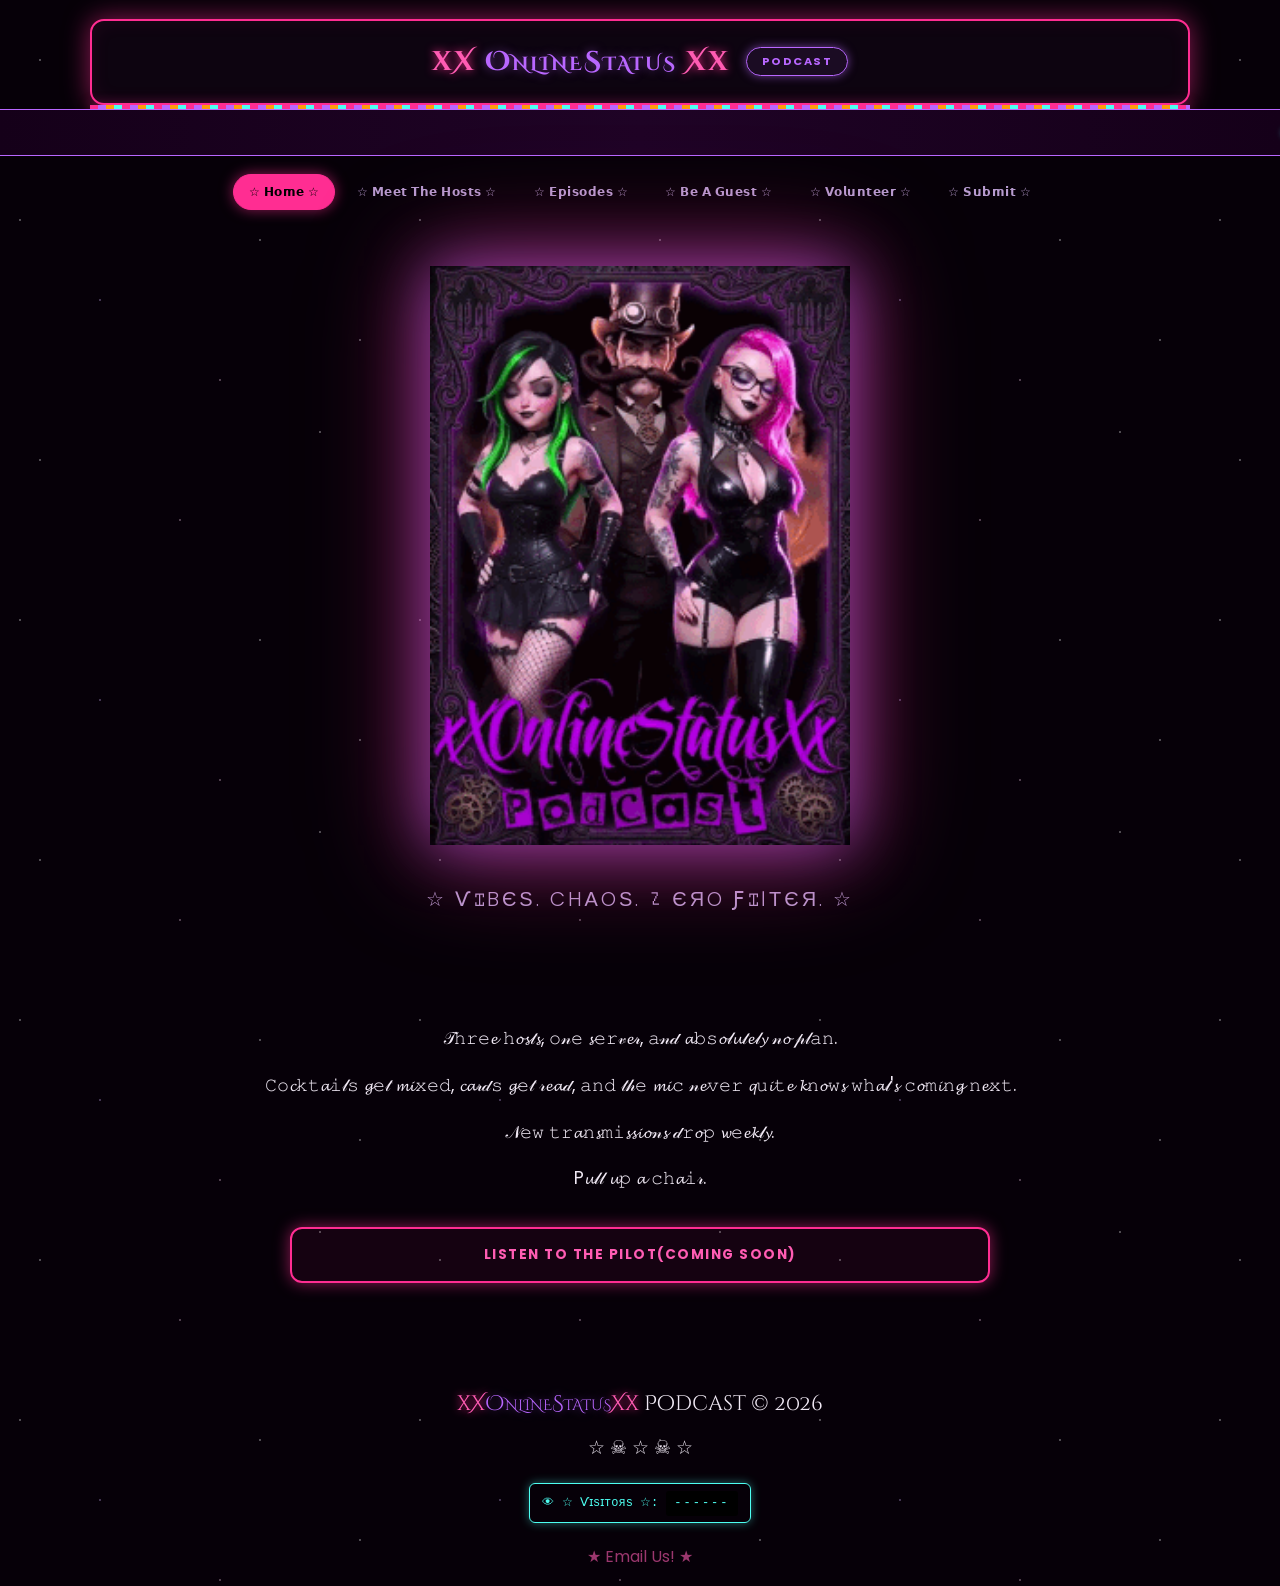
<file: index.html>
<!DOCTYPE html>
<html lang="en">
<head>
<meta charset="UTF-8">
<meta name="viewport" content="width=device-width, initial-scale=1.0">
<title>xXOnlineStatusXx Podcast</title>
<link rel="preconnect" href="https://fonts.googleapis.com">
<link href="https://fonts.googleapis.com/css2?family=Cinzel+Decorative:wght@700;900&family=Cinzel:wght@600;700&family=Great+Vibes&family=Poppins:wght@300;400;500;600;700&display=swap" rel="stylesheet">
<link rel="stylesheet" href="styles.css">
<style>
  .floaters { position: fixed; inset: 0; overflow: hidden; pointer-events: none; z-index: 0; }
  .floaters span {
    position: absolute;
    bottom: -10%;
    opacity: 0;
    animation: floatUp linear infinite;
    filter: drop-shadow(0 0 6px rgba(255,47,176,0.35));
  }
  @keyframes floatUp {
    0%   { transform: translateY(0) rotate(0deg); opacity: 0; }
    8%   { opacity: 0.55; }
    92%  { opacity: 0.5; }
    100% { transform: translateY(-115vh) rotate(360deg); opacity: 0; }
  }
  @media (max-width: 600px) {
    .floaters span { filter: drop-shadow(0 0 4px rgba(255,47,176,0.3)); }
  }

</style>

</head>
<body>
<div class="floaters" aria-hidden="true">
  <span style="left:3.0%; font-size:1.4rem; animation-duration:16s; animation-delay:0s;">🦇</span>
  <span style="left:9.7%; font-size:1.1rem; animation-duration:21s; animation-delay:2s;">💀</span>
  <span style="left:16.4%; font-size:1.3rem; animation-duration:18s; animation-delay:5s;">🍸</span>
  <span style="left:23.1%; font-size:1.0rem; animation-duration:24s; animation-delay:1s;">🔥</span>
  <span style="left:29.9%; font-size:1.5rem; animation-duration:19s; animation-delay:7s;">🐲</span>
  <span style="left:36.6%; font-size:1.2rem; animation-duration:23s; animation-delay:3s;">🦇</span>
  <span style="left:43.3%; font-size:1.1rem; animation-duration:17s; animation-delay:9s;">💀</span>
  <span style="left:50.0%; font-size:1.4rem; animation-duration:22s; animation-delay:4s;">🍸</span>
  <span style="left:56.7%; font-size:1.0rem; animation-duration:20s; animation-delay:6s;">🔥</span>
  <span style="left:63.4%; font-size:1.3rem; animation-duration:25s; animation-delay:0.5s;">🐲</span>
  <span style="left:70.1%; font-size:1.2rem; animation-duration:18s; animation-delay:8s;">🦇</span>
  <span style="left:76.9%; font-size:1.1rem; animation-duration:21s; animation-delay:2.5s;">💀</span>
  <span style="left:83.6%; font-size:1.4rem; animation-duration:20s; animation-delay:4.5s;">🍸</span>
  <span style="left:90.3%; font-size:1.1rem; animation-duration:24s; animation-delay:1.5s;">🔥</span>
  <span style="left:97.0%; font-size:1.3rem; animation-duration:17s; animation-delay:6.5s;">🐲</span>
</div>


<nav class="site-nav">
  <span class="brand"><span class="x">xX</span> <span class="mid">OnlineStatus</span> <span class="x">Xx</span></span>
  <span class="pill">PODCAST</span>
</nav>

<div class="glitter-divider"></div>
<div class="ticker-wrap">
  <div class="ticker">✦       💀    ＷＥＬＣＯＭＥ   ＴＯ   ＴＨＥ   ＰＡＲＴＹ    💀       ✦  ☠    ＮＥＷ   ＥＰＩＳＯＤＥＳ   ＤＲＯＰ   ＷＥＥＫＬＹ    ☠       ✦       ＤＭ   ＴＯ   ＢＥ   Ａ   ＧＵＥＳＴ       ✦       🦇    ＴＨＡＮＫＳ   ＦＯＲ   ＶＩＳＩＴＩＮＧ    🦇       ✦       ☆    ＳＩＧＮ   ＴＨＥ   ＧＵＥＳＴＢＯＯＫ    ☆       ✦       👻    ＶＯＬＵＮＴＥＥＲ   ＹＯＵＲ   ＳＯＵＬ   ＢＥＬＯＷ    👻       ✦ </div>
</div>
<div class="subnav">
  <a href="index.html" class="active">☆ 𝗛𝗼𝗺𝗲 ☆</a>
  <a href="hosts.html">☆ 𝗠𝗲𝗲𝘁 𝗧𝗵𝗲 𝗛𝗼𝘀𝘁𝘀 ☆</a>
  <a href="episodes.html">☆ 𝗘𝗽𝗶𝘀𝗼𝗱𝗲𝘀 ☆</a>
  <a href="guest-signup.html">☆ 𝗕𝗲 𝗔 𝗚𝘂𝗲𝘀𝘁 ☆</a>
  <a href="volunteer.html">☆ 𝗩𝗼𝗹𝘂𝗻𝘁𝗲𝗲𝗿 ☆</a>
  <a href="segment-submissions.html">☆ 𝗦𝘂𝗯𝗺𝗶𝘁 ☆</a>
</div>

<section class="hero">
  <img src="images/xxosxx.gif" alt="xXOnlineStatusXx Podcast — Drag0n, The Intoxicologist, and BabyyBATXoXo" class="hero-banner">
  <h1 class="sr-only">xXOnlineStatusXx Podcast</h1>
  <p class="subtitle">☆ Ѵɪbєѕ. chαoѕ. ᤁєяo ƒɪℓтєя. ☆</p>
</section>

<section class="section" style="text-align:center;">
  <p class="ep-desc" style="max-width:600px;margin:0 auto 2rem;">
<p>𝒯𝚑𝚛𝚎𝓮 𝚑𝓸𝓼𝓉𝓼, 𝚘𝓃𝚎 𝓼𝚎𝚛𝓋𝓮𝓇, 𝚊𝓃𝒹 𝓪𝚋𝚜𝓸𝓁𝓾𝓉𝓮𝓁𝔂 𝓃𝓸 𝓅𝓁𝚊𝚗.</p>
<p>𝙲𝚘𝓬𝚔𝚝𝓪𝚒𝓁𝚜 𝓰𝚎𝓉 𝓶𝓲𝚡𝚎𝚍, 𝓬𝓪𝓇𝒹𝚜 𝓰𝚎𝓉 𝓇𝓮𝓪𝒹, 𝚊𝚗𝚍 𝓉𝒽𝚎 𝓶𝓲𝚌 𝓃𝓮𝚟𝚎𝚛 𝓺𝚞𝓲𝚝𝓮 𝓴𝚗𝓸𝚠𝓼 𝚠𝚑𝓪𝓉'𝓼 𝚌𝓸𝚖𝓲𝚗𝓰 𝚗𝓮𝚡𝚝.</p>
<p>𝒩𝚎𝚠 𝚝𝚛𝓪𝚗𝓼𝚖𝚒𝓼𝓼𝓲𝓸𝓃𝓼 𝒹𝚛𝓸𝚙 𝔀𝚎𝓮𝓴𝓁𝔂.</p>
<p>P𝓾𝓁𝓁 𝓾𝚙 𝓪 𝚌𝚑𝓪𝚒𝓇.</p>
  </p>
  <a class="cta-link" href="episodes.html">Listen To The Pilot(COMING SOON)</a>
</section>

<footer>
  <div class="copyright"><span class="x">xX</span><span class="mid">OnlineStatus</span><span class="x">Xx</span> Podcast © 2026</div>
  <div class="emoji-row">☆ ☠ <a href="internal-hub.html" style="color:inherit; text-decoration:none;">☆</a> ☠ ☆</div>
  <div class="visitor-counter">👁 ☆ Ѵɪѕɪтoяѕ ☆: <span class="digits" id="visitCounter">······</span></div>
  <script>
  fetch('https://countapi.mileshilliard.com/api/v1/hit/g33ky-xxonlinestatusxx-podcast')
    .then(r => r.json())
    .then(d => { document.getElementById('visitCounter').textContent = String(d.value).padStart(6,'0'); })
    .catch(() => { document.getElementById('visitCounter').textContent = '------'; });
  </script>
<div class="Email" style="margin-top:1.2rem; font-size:1rem; opacity:0.6;"><a href="mailto:xxosxx@atomicmail.io">★ Email Us! ★</a></div>
</footer>

</body>
</html>
</file>
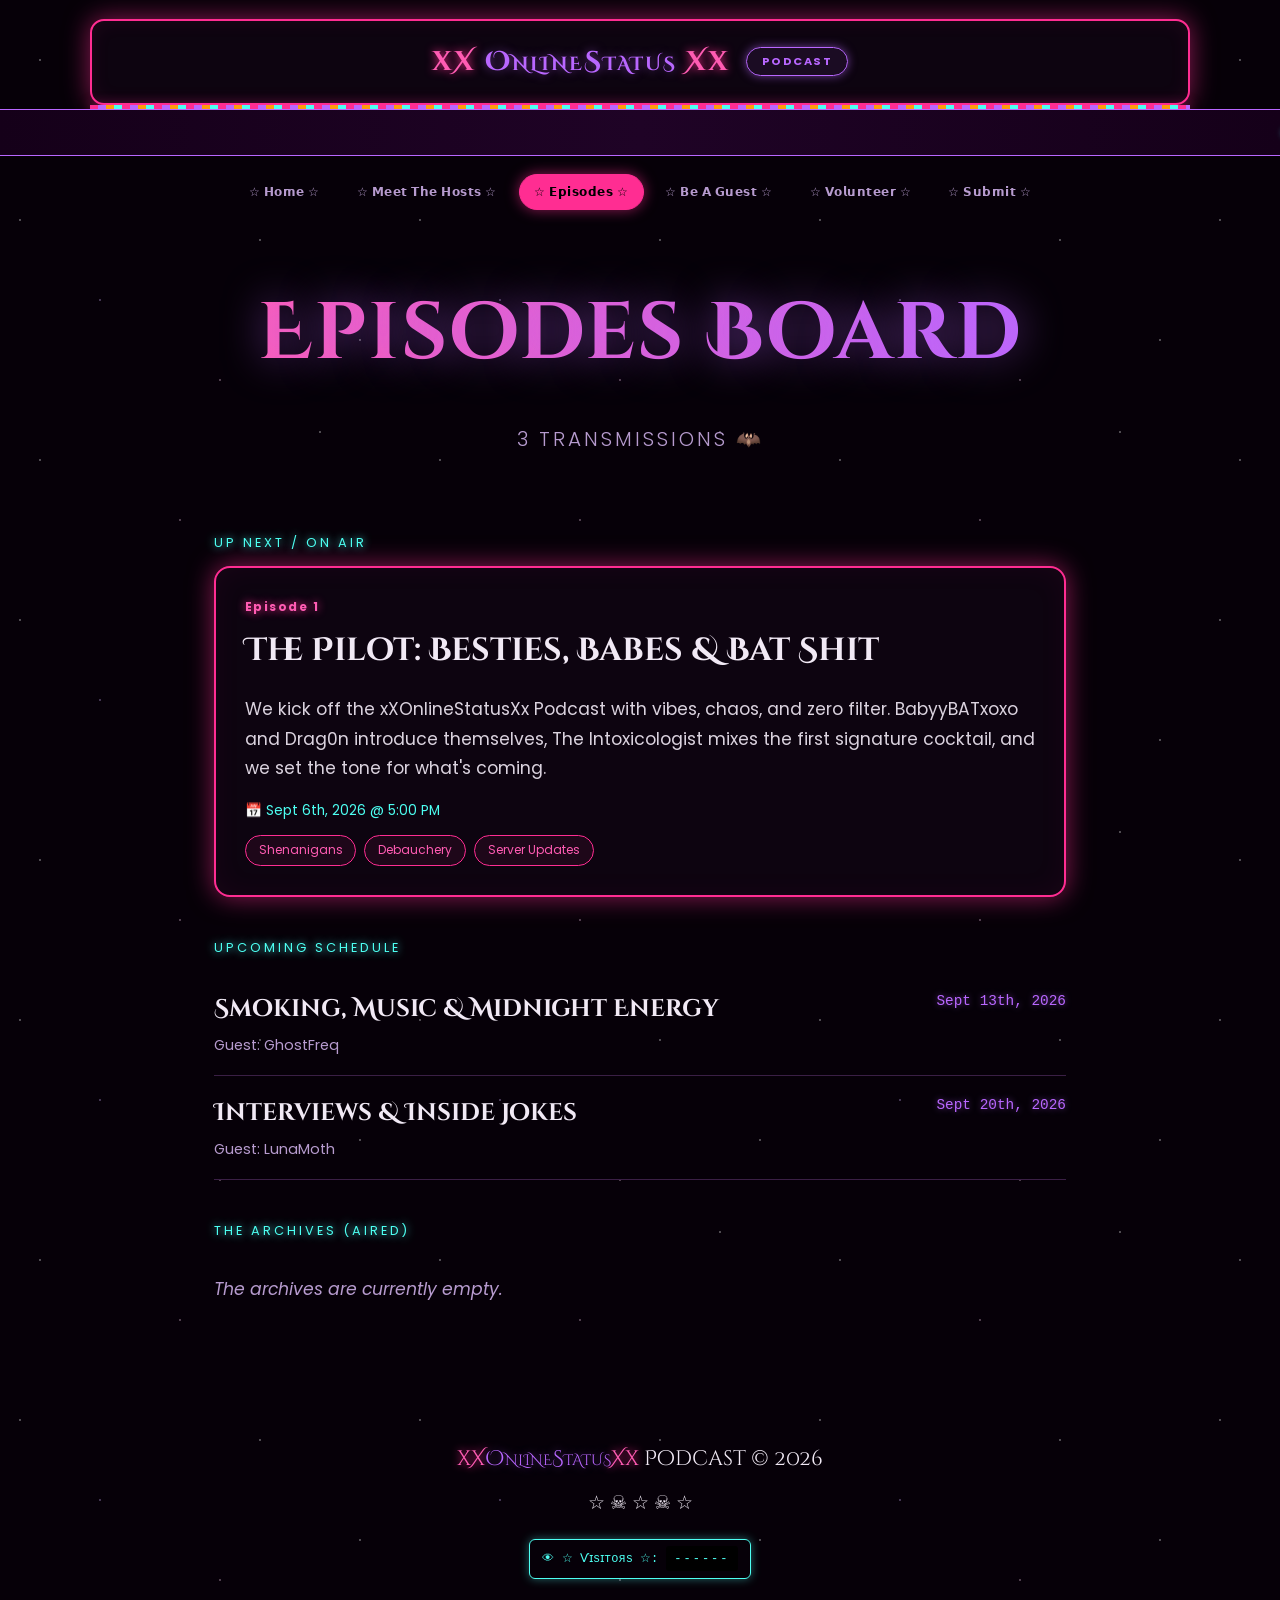
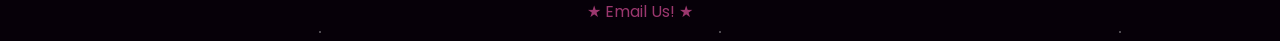
<file: episodes.html>
<!DOCTYPE html>
<html lang="en">
<head>
<meta charset="UTF-8">
<meta name="viewport" content="width=device-width, initial-scale=1.0">
<title>Episodes Board | xXOnlineStatusXx Podcast</title>
<link rel="preconnect" href="https://fonts.googleapis.com">
<link href="https://fonts.googleapis.com/css2?family=Cinzel+Decorative:wght@700;900&family=Cinzel:wght@600;700&family=Great+Vibes&family=Poppins:wght@300;400;500;600;700&display=swap" rel="stylesheet">
<link rel="stylesheet" href="styles.css">
<style>
  .floaters { position: fixed; inset: 0; overflow: hidden; pointer-events: none; z-index: 0; }
  .floaters span {
    position: absolute;
    bottom: -10%;
    opacity: 0;
    animation: floatUp linear infinite;
    filter: drop-shadow(0 0 6px rgba(255,47,176,0.35));
  }
  @keyframes floatUp {
    0%   { transform: translateY(0) rotate(0deg); opacity: 0; }
    8%   { opacity: 0.55; }
    92%  { opacity: 0.5; }
    100% { transform: translateY(-115vh) rotate(360deg); opacity: 0; }
  }
  @media (max-width: 600px) {
    .floaters span { filter: drop-shadow(0 0 4px rgba(255,47,176,0.3)); }
  }

</style>

</head>
<body>
<div class="floaters" aria-hidden="true">
  <span style="left:3.0%; font-size:1.4rem; animation-duration:16s; animation-delay:0s;">🦇</span>
  <span style="left:9.7%; font-size:1.1rem; animation-duration:21s; animation-delay:2s;">💀</span>
  <span style="left:16.4%; font-size:1.3rem; animation-duration:18s; animation-delay:5s;">🍸</span>
  <span style="left:23.1%; font-size:1.0rem; animation-duration:24s; animation-delay:1s;">🔥</span>
  <span style="left:29.9%; font-size:1.5rem; animation-duration:19s; animation-delay:7s;">🐲</span>
  <span style="left:36.6%; font-size:1.2rem; animation-duration:23s; animation-delay:3s;">🦇</span>
  <span style="left:43.3%; font-size:1.1rem; animation-duration:17s; animation-delay:9s;">💀</span>
  <span style="left:50.0%; font-size:1.4rem; animation-duration:22s; animation-delay:4s;">🍸</span>
  <span style="left:56.7%; font-size:1.0rem; animation-duration:20s; animation-delay:6s;">🔥</span>
  <span style="left:63.4%; font-size:1.3rem; animation-duration:25s; animation-delay:0.5s;">🐲</span>
  <span style="left:70.1%; font-size:1.2rem; animation-duration:18s; animation-delay:8s;">🦇</span>
  <span style="left:76.9%; font-size:1.1rem; animation-duration:21s; animation-delay:2.5s;">💀</span>
  <span style="left:83.6%; font-size:1.4rem; animation-duration:20s; animation-delay:4.5s;">🍸</span>
  <span style="left:90.3%; font-size:1.1rem; animation-duration:24s; animation-delay:1.5s;">🔥</span>
  <span style="left:97.0%; font-size:1.3rem; animation-duration:17s; animation-delay:6.5s;">🐲</span>
</div>


<nav class="site-nav">
  <span class="brand"><span class="x">xX</span> <span class="mid">OnlineStatus</span> <span class="x">Xx</span></span>
  <span class="pill">PODCAST</span>
</nav>

<div class="glitter-divider"></div>
<div class="ticker-wrap">
  <div class="ticker">✦       💀    ＷＥＬＣＯＭＥ   ＴＯ   ＴＨＥ   ＰＡＲＴＹ    💀       ✦  ☠    ＮＥＷ   ＥＰＩＳＯＤＥＳ   ＤＲＯＰ   ＷＥＥＫＬＹ    ☠       ✦       ＤＭ   ＴＯ   ＢＥ   Ａ   ＧＵＥＳＴ       ✦       🦇    ＴＨＡＮＫＳ   ＦＯＲ   ＶＩＳＩＴＩＮＧ    🦇       ✦       ☆    ＳＩＧＮ   ＴＨＥ   ＧＵＥＳＴＢＯＯＫ    ☆       ✦       👻    ＶＯＬＵＮＴＥＥＲ   ＹＯＵＲ   ＳＯＵＬ   ＢＥＬＯＷ    👻       ✦ </div>
</div>
<div class="subnav">
  <a href="index.html">☆ 𝗛𝗼𝗺𝗲 ☆</a>
  <a href="hosts.html">☆ 𝗠𝗲𝗲𝘁 𝗧𝗵𝗲 𝗛𝗼𝘀𝘁𝘀 ☆</a>
  <a href="episodes.html" class="active">☆ 𝗘𝗽𝗶𝘀𝗼𝗱𝗲𝘀 ☆</a>
  <a href="guest-signup.html">☆ 𝗕𝗲 𝗔 𝗚𝘂𝗲𝘀𝘁 ☆</a>
  <a href="volunteer.html">☆ 𝗩𝗼𝗹𝘂𝗻𝘁𝗲𝗲𝗿 ☆</a>
  <a href="segment-submissions.html">☆ 𝗦𝘂𝗯𝗺𝗶𝘁 ☆</a>
</div>

<section class="hero">
  <h1 class="glow-title">Episodes Board</h1>
  <p class="subtitle">3 Transmissions 🦇</p>
</section>

<section class="section">
  <div class="eyebrow">Up Next / On Air</div>

  <div class="episode-card">
    <div class="ep-number">Episode 1</div>
    <h2 class="ep-title">The Pilot: Besties, Babes &amp; Bat Shit</h2>
    <p class="ep-desc">We kick off the xXOnlineStatusXx Podcast with vibes, chaos, and zero filter. BabyyBATxoxo and Drag0n introduce themselves, The Intoxicologist mixes the first signature cocktail, and we set the tone for what's coming.</p>
    <div class="ep-date">📅 Sept 6th, 2026 @ 5:00 PM</div>
    <div class="tag-row">
      <span class="tag">Shenanigans</span>
      <span class="tag">Debauchery</span>
      <span class="tag">Server Updates</span>
    </div>
  </div>

  <div class="eyebrow" style="margin-top:2.5rem;">Upcoming Schedule</div>

  <div class="upcoming-item">
    <div>
      <h3>Smoking, Music &amp; Midnight Energy</h3>
      <div class="guest">Guest: GhostFreq</div>
    </div>
    <div class="date">Sept 13th, 2026</div>
  </div>

  <div class="upcoming-item">
    <div>
      <h3>Interviews &amp; Inside Jokes</h3>
      <div class="guest">Guest: LunaMoth</div>
    </div>
    <div class="date">Sept 20th, 2026</div>
  </div>

  <div class="eyebrow" style="margin-top:2.5rem;">The Archives (Aired)</div>
  <p class="archives-empty">The archives are currently empty.</p>
</section>

<footer>
  <div class="copyright"><span class="x">xX</span><span class="mid">OnlineStatus</span><span class="x">Xx</span> Podcast © 2026</div>
 <div class="emoji-row">☆ ☠ <a href="internal-hub.html" style="color:inherit; text-decoration:none;">☆</a> ☠ ☆</div>
  <div class="visitor-counter">👁 ☆ Ѵɪѕɪтoяѕ ☆: <span class="digits" id="visitCounter">······</span></div>
  <script>
  fetch('https://countapi.mileshilliard.com/api/v1/hit/g33ky-xxonlinestatusxx-podcast')
    .then(r => r.json())
    .then(d => { document.getElementById('visitCounter').textContent = String(d.value).padStart(6,'0'); })
    .catch(() => { document.getElementById('visitCounter').textContent = '------'; });
  </script>
<div class="Email" style="margin-top:1.2rem; font-size:1rem; opacity:0.6;"><a href="mailto:xxosxx@atomicmail.io">★ Email Us! ★</a></div>
</footer>

</body>
</html>
</file>
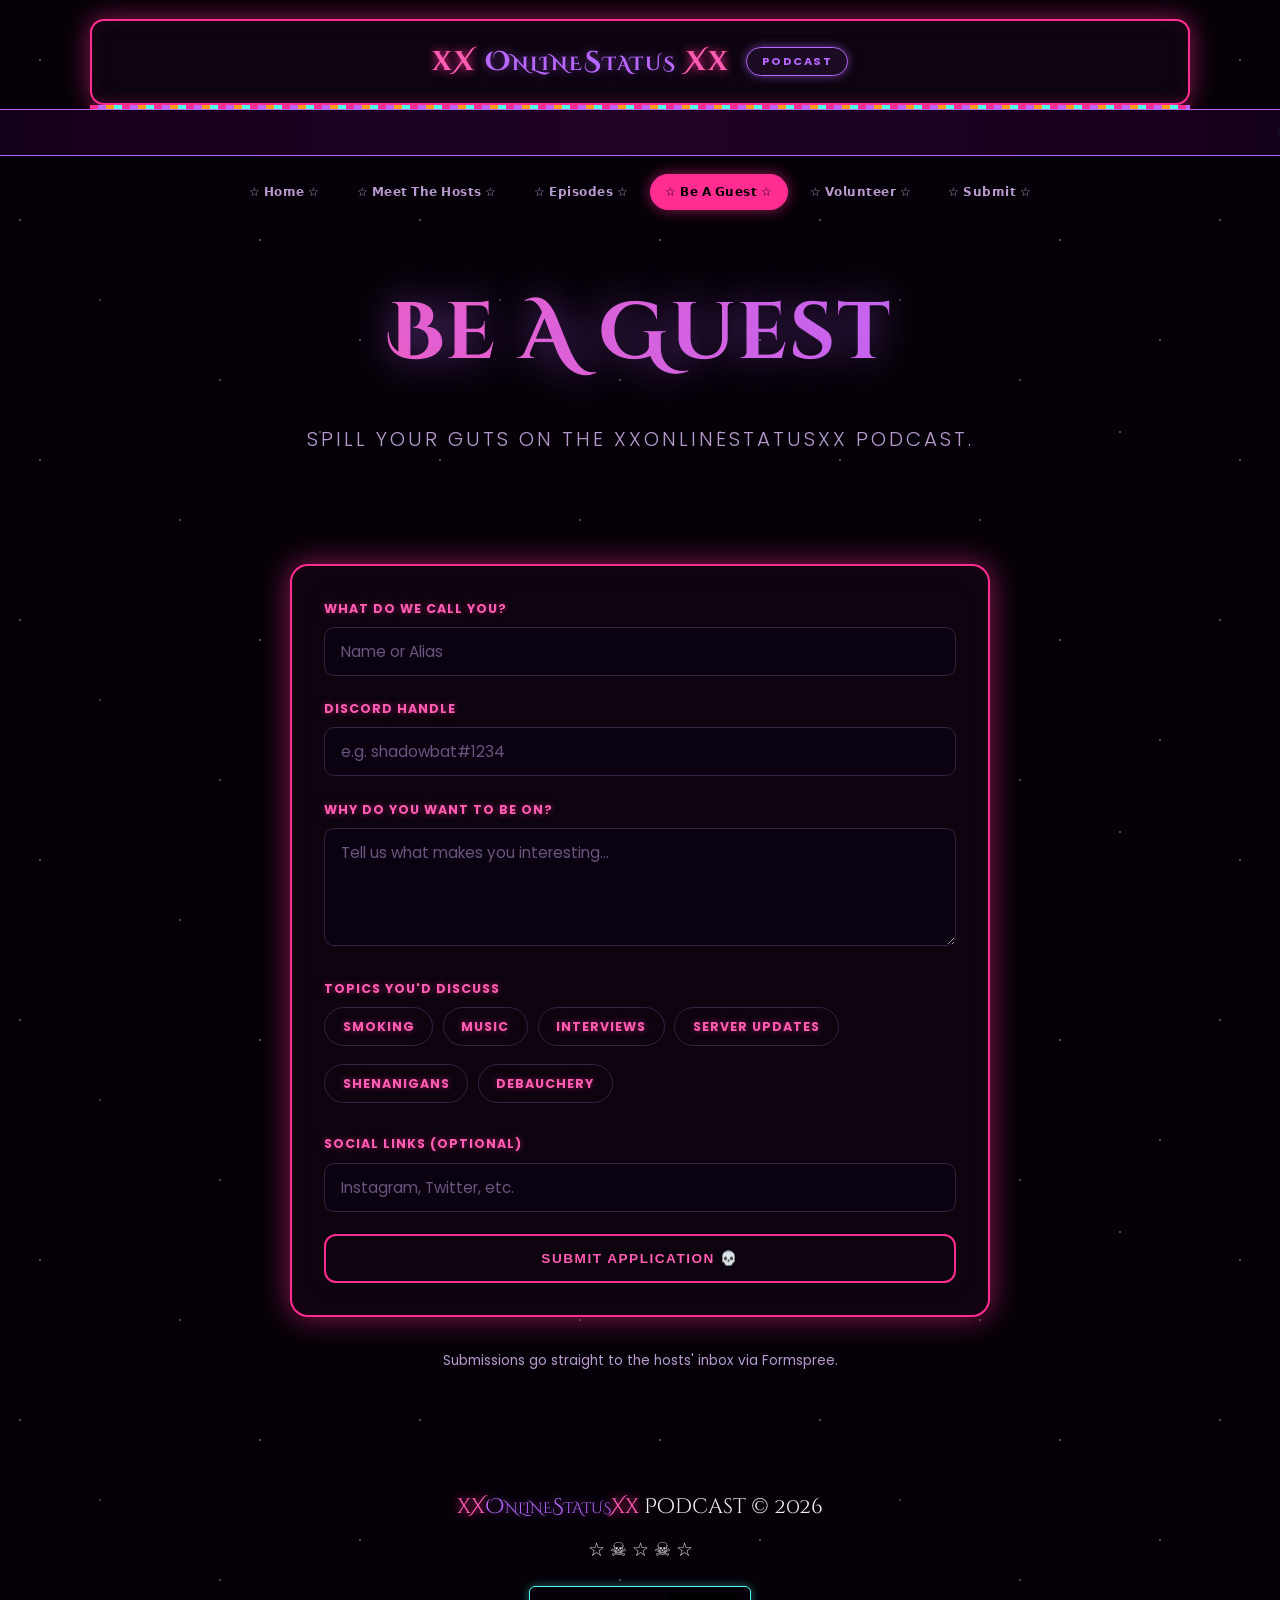
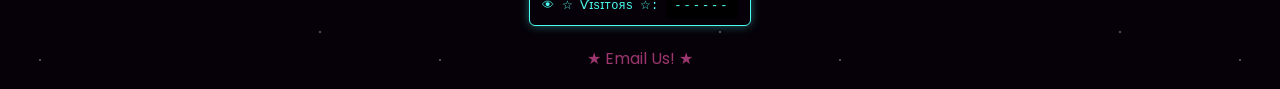
<file: guest-signup.html>
<!DOCTYPE html>
<html lang="en">
<head>
<meta charset="UTF-8">
<meta name="viewport" content="width=device-width, initial-scale=1.0">
<title>Be A Guest | xXOnlineStatusXx Podcast</title>
<link rel="preconnect" href="https://fonts.googleapis.com">
<link href="https://fonts.googleapis.com/css2?family=Cinzel+Decorative:wght@700;900&family=Cinzel:wght@600;700&family=Great+Vibes&family=Poppins:wght@300;400;500;600;700&display=swap" rel="stylesheet">
<link rel="stylesheet" href="styles.css">
<style>
  .floaters { position: fixed; inset: 0; overflow: hidden; pointer-events: none; z-index: 0; }
  .floaters span {
    position: absolute;
    bottom: -10%;
    opacity: 0;
    animation: floatUp linear infinite;
    filter: drop-shadow(0 0 6px rgba(255,47,176,0.35));
  }
  @keyframes floatUp {
    0%   { transform: translateY(0) rotate(0deg); opacity: 0; }
    8%   { opacity: 0.55; }
    92%  { opacity: 0.5; }
    100% { transform: translateY(-115vh) rotate(360deg); opacity: 0; }
  }
  @media (max-width: 600px) {
    .floaters span { filter: drop-shadow(0 0 4px rgba(255,47,176,0.3)); }
  }

</style>

</head>
<body>
<div class="floaters" aria-hidden="true">
  <span style="left:3.0%; font-size:1.4rem; animation-duration:16s; animation-delay:0s;">🦇</span>
  <span style="left:9.7%; font-size:1.1rem; animation-duration:21s; animation-delay:2s;">💀</span>
  <span style="left:16.4%; font-size:1.3rem; animation-duration:18s; animation-delay:5s;">🍸</span>
  <span style="left:23.1%; font-size:1.0rem; animation-duration:24s; animation-delay:1s;">🔥</span>
  <span style="left:29.9%; font-size:1.5rem; animation-duration:19s; animation-delay:7s;">🐲</span>
  <span style="left:36.6%; font-size:1.2rem; animation-duration:23s; animation-delay:3s;">🦇</span>
  <span style="left:43.3%; font-size:1.1rem; animation-duration:17s; animation-delay:9s;">💀</span>
  <span style="left:50.0%; font-size:1.4rem; animation-duration:22s; animation-delay:4s;">🍸</span>
  <span style="left:56.7%; font-size:1.0rem; animation-duration:20s; animation-delay:6s;">🔥</span>
  <span style="left:63.4%; font-size:1.3rem; animation-duration:25s; animation-delay:0.5s;">🐲</span>
  <span style="left:70.1%; font-size:1.2rem; animation-duration:18s; animation-delay:8s;">🦇</span>
  <span style="left:76.9%; font-size:1.1rem; animation-duration:21s; animation-delay:2.5s;">💀</span>
  <span style="left:83.6%; font-size:1.4rem; animation-duration:20s; animation-delay:4.5s;">🍸</span>
  <span style="left:90.3%; font-size:1.1rem; animation-duration:24s; animation-delay:1.5s;">🔥</span>
  <span style="left:97.0%; font-size:1.3rem; animation-duration:17s; animation-delay:6.5s;">🐲</span>
</div>


<nav class="site-nav">
  <span class="brand"><span class="x">xX</span> <span class="mid">OnlineStatus</span> <span class="x">Xx</span></span>
  <span class="pill">PODCAST</span>
</nav>

<div class="glitter-divider"></div>
<div class="ticker-wrap">
  <div class="ticker">✦       💀    ＷＥＬＣＯＭＥ   ＴＯ   ＴＨＥ   ＰＡＲＴＹ    💀       ✦  ☠    ＮＥＷ   ＥＰＩＳＯＤＥＳ   ＤＲＯＰ   ＷＥＥＫＬＹ    ☠       ✦       ＤＭ   ＴＯ   ＢＥ   Ａ   ＧＵＥＳＴ       ✦       🦇    ＴＨＡＮＫＳ   ＦＯＲ   ＶＩＳＩＴＩＮＧ    🦇       ✦       ☆    ＳＩＧＮ   ＴＨＥ   ＧＵＥＳＴＢＯＯＫ    ☆       ✦       👻    ＶＯＬＵＮＴＥＥＲ   ＹＯＵＲ   ＳＯＵＬ   ＢＥＬＯＷ    👻       ✦ </div>
</div>
<div class="subnav">
  <a href="index.html">☆ 𝗛𝗼𝗺𝗲 ☆</a>
  <a href="hosts.html">☆ 𝗠𝗲𝗲𝘁 𝗧𝗵𝗲 𝗛𝗼𝘀𝘁𝘀 ☆</a>
  <a href="episodes.html">☆ 𝗘𝗽𝗶𝘀𝗼𝗱𝗲𝘀 ☆</a>
  <a href="guest-signup.html" class="active">☆ 𝗕𝗲 𝗔 𝗚𝘂𝗲𝘀𝘁 ☆</a>
  <a href="volunteer.html">☆ 𝗩𝗼𝗹𝘂𝗻𝘁𝗲𝗲𝗿 ☆</a>
  <a href="segment-submissions.html">☆ 𝗦𝘂𝗯𝗺𝗶𝘁 ☆</a>
</div>

<section class="hero">
  <h1 class="glow-title">Be A Guest</h1>
  <p class="subtitle">Spill your guts on the xXOnlineStatusXx Podcast.</p>
</section>

<section class="section">
  <form class="form-wrap" action="https://formspree.io/f/xnjenwdj" method="POST">
    <input type="hidden" name="_subject" value="New Guest Signup — xXOnlineStatusXx Podcast">

    <div class="field">
      <label for="name">What Do We Call You?</label>
      <input type="text" id="name" name="name" placeholder="Name or Alias" required>
    </div>

    <div class="field">
      <label for="discord">Discord Handle</label>
      <input type="text" id="discord" name="discord" placeholder="e.g. shadowbat#1234" required>
    </div>

    <div class="field">
      <label for="why">Why Do You Want To Be On?</label>
      <textarea id="why" name="why" rows="4" placeholder="Tell us what makes you interesting…" required></textarea>
    </div>

    <div class="field">
      <label>Topics You'd Discuss</label>
      <div class="chip-group">
        <label class="chip"><input type="checkbox" name="topics" value="Smoking">Smoking</label>
        <label class="chip"><input type="checkbox" name="topics" value="Music">Music</label>
        <label class="chip"><input type="checkbox" name="topics" value="Interviews">Interviews</label>
        <label class="chip"><input type="checkbox" name="topics" value="Server Updates">Server Updates</label>
        <label class="chip"><input type="checkbox" name="topics" value="Shenanigans">Shenanigans</label>
        <label class="chip"><input type="checkbox" name="topics" value="Debauchery">Debauchery</label>
      </div>
    </div>

    <div class="field">
      <label for="socials">Social Links (Optional)</label>
      <input type="text" id="socials" name="socials" placeholder="Instagram, Twitter, etc.">
    </div>

    <button type="submit" class="submit-btn">Submit Application 💀</button>
  </form>
  <p class="form-note">Submissions go straight to the hosts' inbox via Formspree.</p>
</section>

<footer>
  <div class="copyright"><span class="x">xX</span><span class="mid">OnlineStatus</span><span class="x">Xx</span> Podcast © 2026</div>
 <div class="emoji-row">☆ ☠ <a href="internal-hub.html" style="color:inherit; text-decoration:none;">☆</a> ☠ ☆</div>
  <div class="visitor-counter">👁 ☆ Ѵɪѕɪтoяѕ ☆: <span class="digits" id="visitCounter">······</span></div>
  <script>
  fetch('https://countapi.mileshilliard.com/api/v1/hit/g33ky-xxonlinestatusxx-podcast')
    .then(r => r.json())
    .then(d => { document.getElementById('visitCounter').textContent = String(d.value).padStart(6,'0'); })
    .catch(() => { document.getElementById('visitCounter').textContent = '------'; });
  </script>
<div class="Email" style="margin-top:1.2rem; font-size:1rem; opacity:0.6;"><a href="mailto:xxosxx@atomicmail.io">★ Email Us! ★</a></div>
</footer>

</body>
</html>
</file>
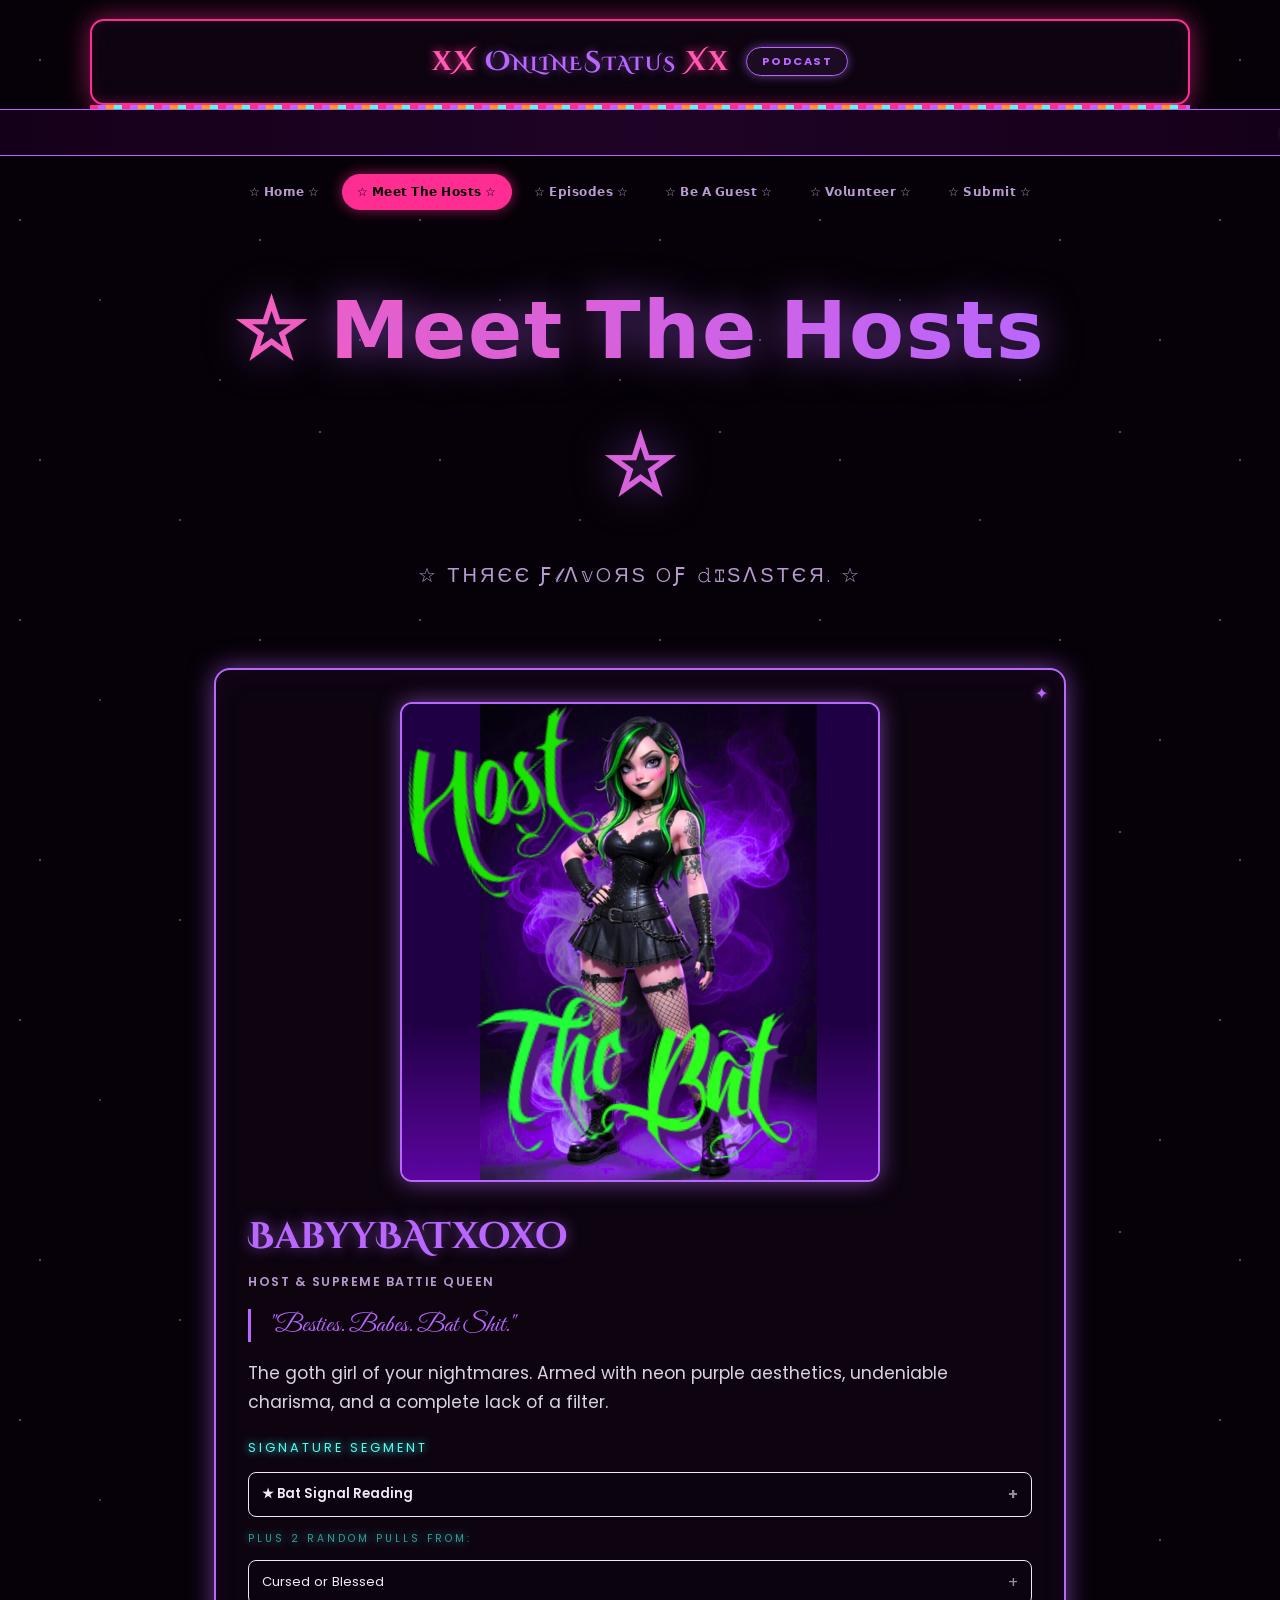
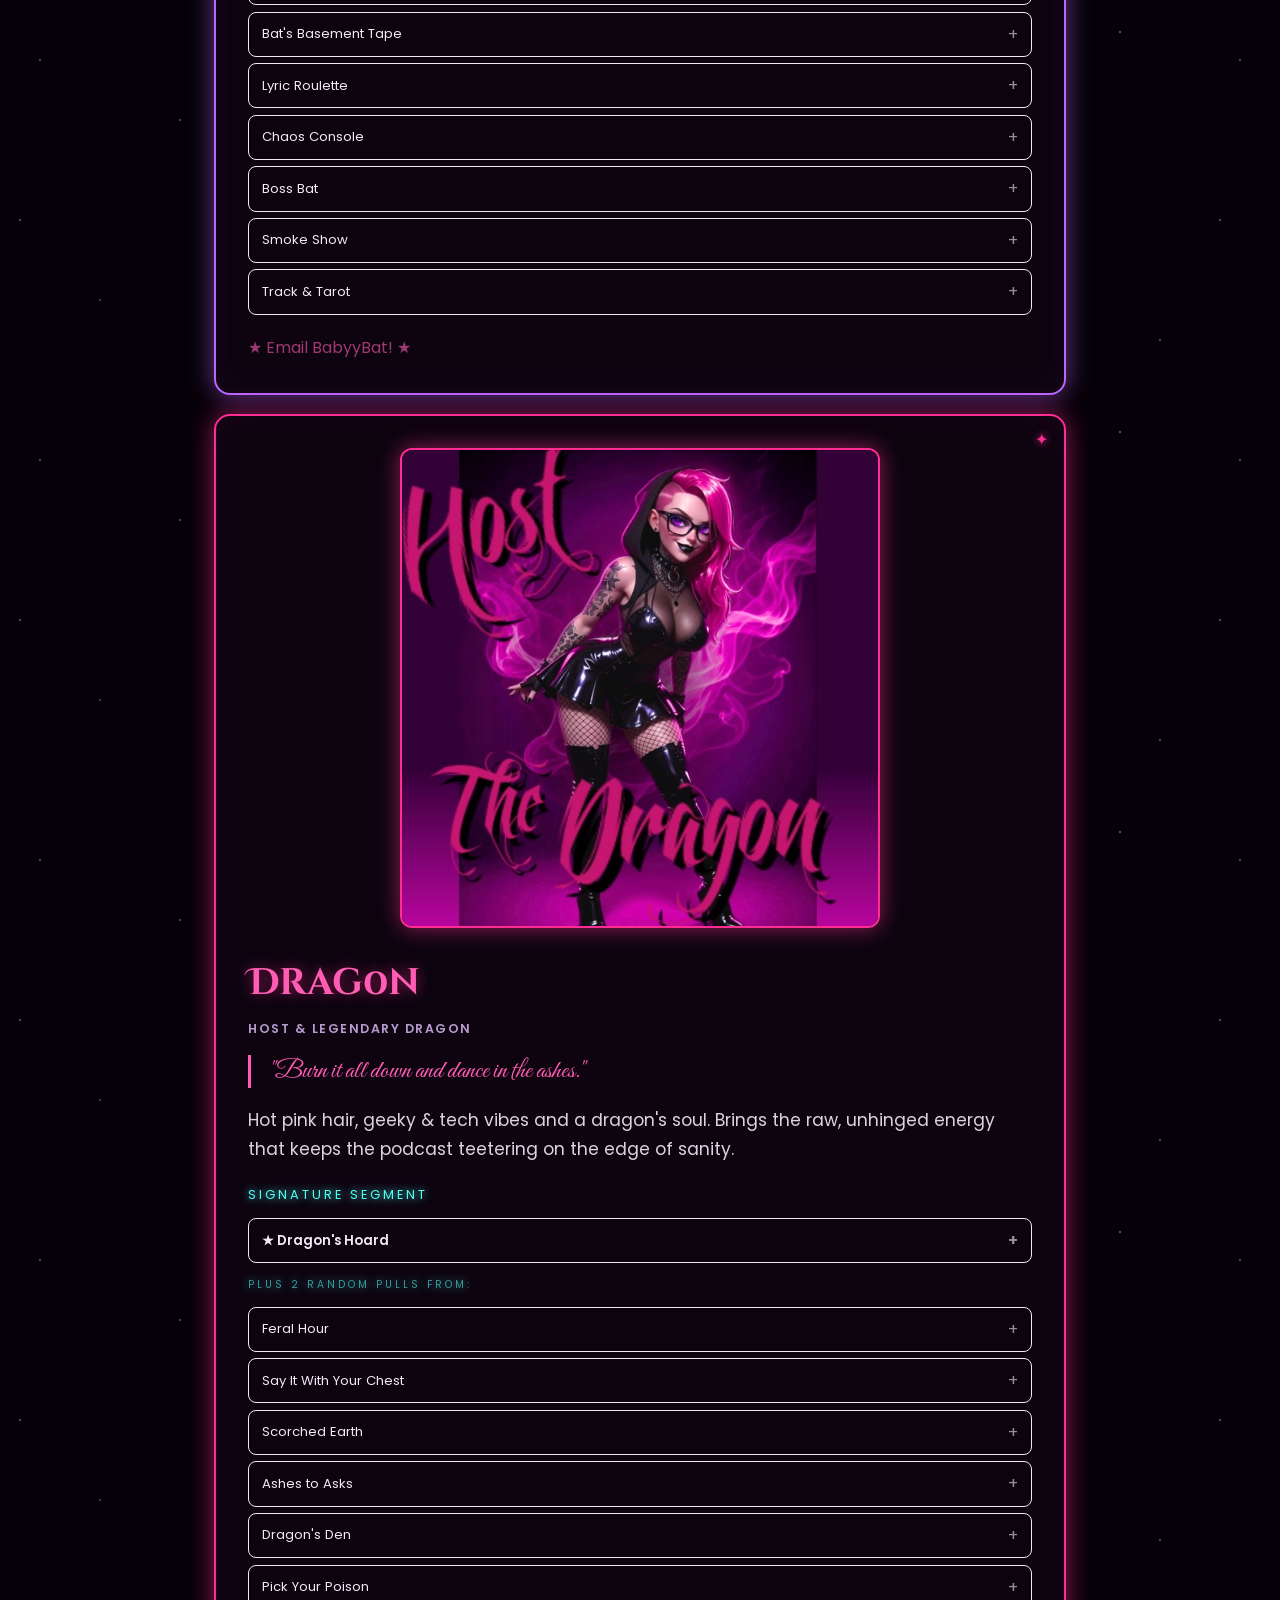
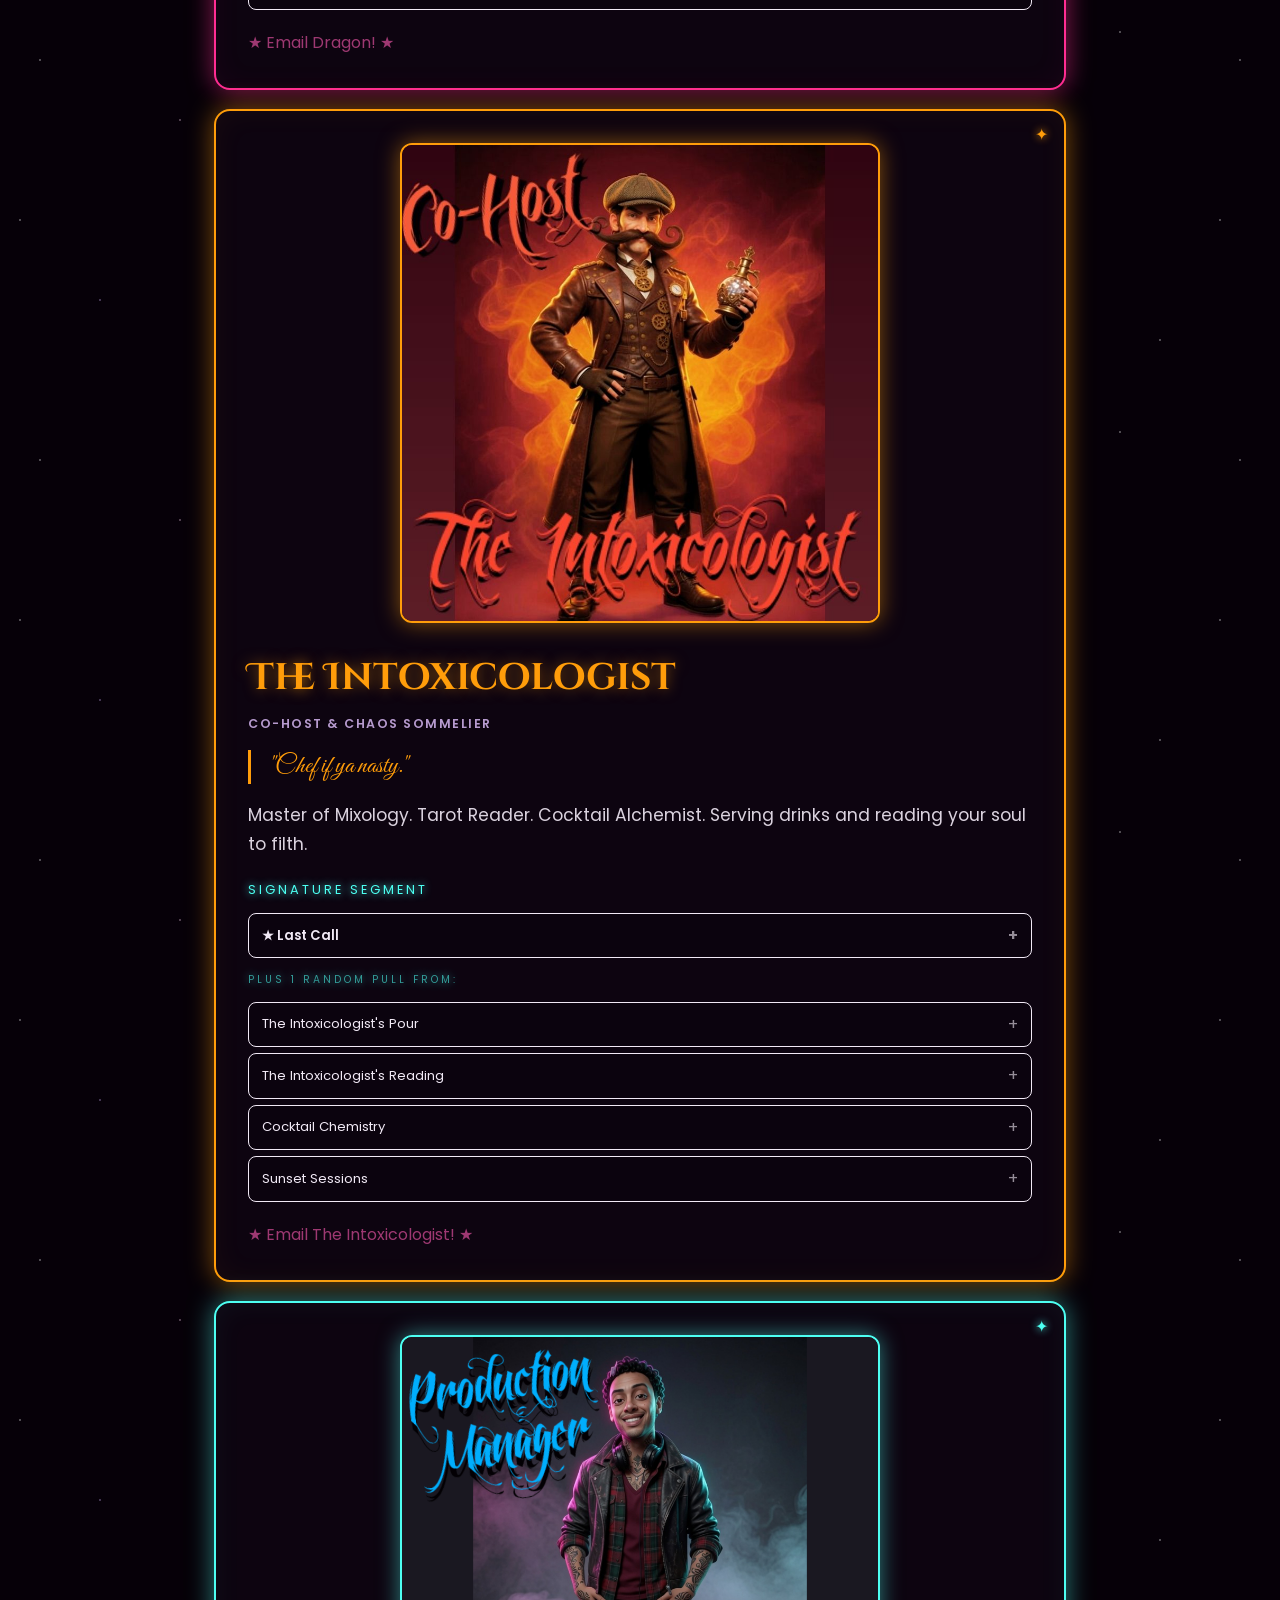
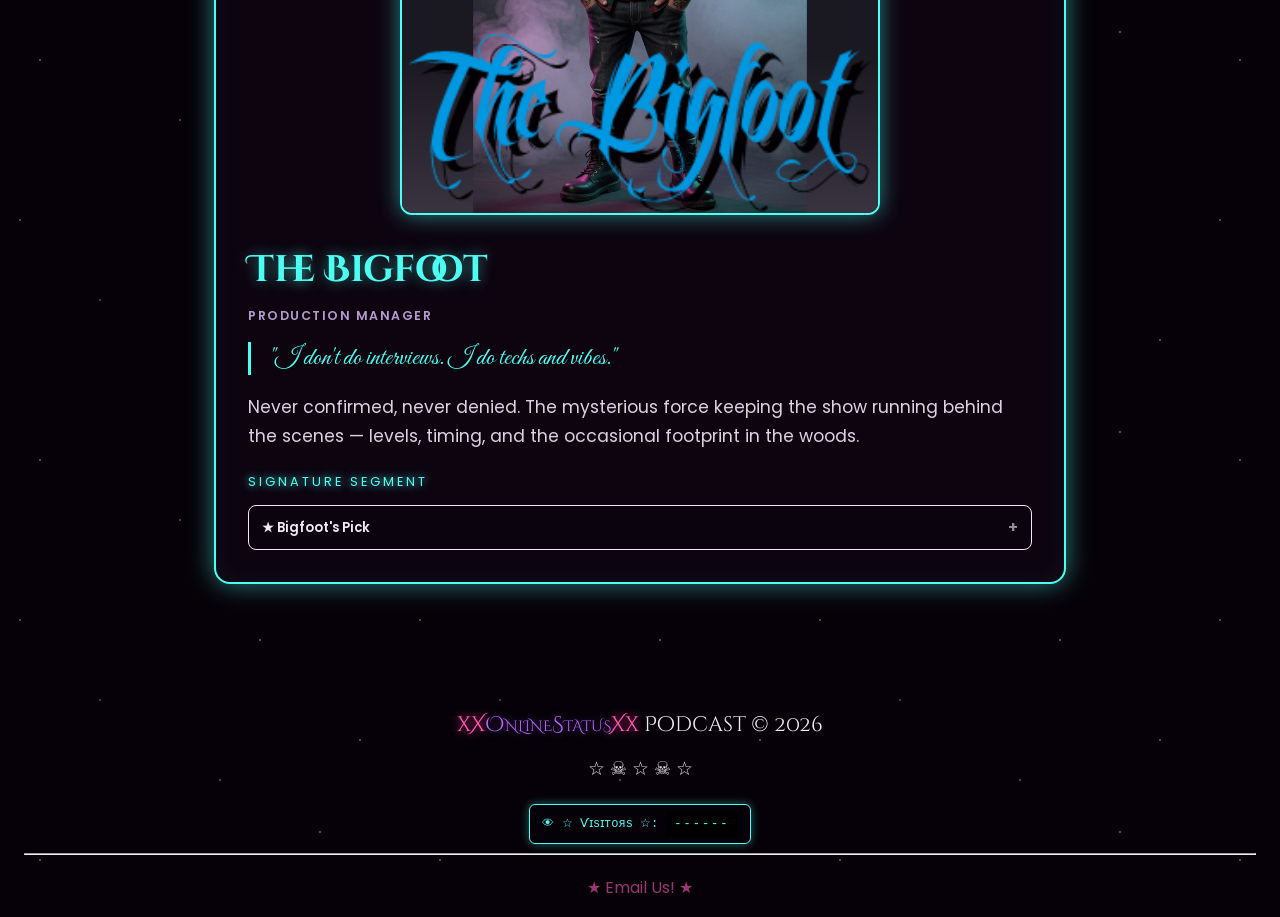
<file: hosts.html>
<!DOCTYPE html>
<html lang="en">
<head>
<meta charset="UTF-8">
<meta name="viewport" content="width=device-width, initial-scale=1.0">
<title>Meet The Hosts | xXOnlineStatusXx Podcast</title>
<link rel="preconnect" href="https://fonts.googleapis.com">
<link href="https://fonts.googleapis.com/css2?family=Cinzel+Decorative:wght@700;900&family=Cinzel:wght@600;700&family=Great+Vibes&family=Poppins:wght@300;400;500;600;700&display=swap" rel="stylesheet">
<link rel="stylesheet" href="styles.css">
<style>
  .floaters { position: fixed; inset: 0; overflow: hidden; pointer-events: none; z-index: 0; }
  .floaters span {
    position: absolute;
    bottom: -10%;
    opacity: 0;
    animation: floatUp linear infinite;
    filter: drop-shadow(0 0 6px rgba(255,47,176,0.35));
  }
  @keyframes floatUp {
    0%   { transform: translateY(0) rotate(0deg); opacity: 0; }
    8%   { opacity: 0.55; }
    92%  { opacity: 0.5; }
    100% { transform: translateY(-115vh) rotate(360deg); opacity: 0; }
  }
  @media (max-width: 600px) {
    .floaters span { filter: drop-shadow(0 0 4px rgba(255,47,176,0.3)); }
  }

  /* Segment accordion */
  .segment-acc-list { display: flex; flex-direction: column; gap: 0.4rem; }
  details.segment-acc {
    background: rgba(0,0,0,0.15);
    border: 1px solid currentColor;
    border-radius: 8px;
    overflow: hidden;
  }
  details.segment-acc summary {
    list-style: none;
    cursor: pointer;
    padding: 0.5rem 0.8rem;
    display: flex;
    justify-content: space-between;
    align-items: center;
    gap: 0.6rem;
    font-size: 0.82rem;
    -webkit-tap-highlight-color: transparent;
  }
  details.segment-acc summary::-webkit-details-marker { display: none; }
  details.segment-acc summary::after {
    content: '+';
    opacity: 0.6;
    font-size: 1rem;
    flex-shrink: 0;
  }
  details.segment-acc[open] summary::after { content: '–'; }
  details.segment-acc .segment-acc-desc {
    padding: 0 0.8rem 0.7rem;
    font-size: 0.78rem;
    line-height: 1.5;
    opacity: 0.85;
  }
  @media (hover: hover) {
    details.segment-acc summary:hover { background: rgba(255,255,255,0.05); }
  }

</style>

</head>
<body>
<div class="floaters" aria-hidden="true">
  <span style="left:3.0%; font-size:1.4rem; animation-duration:16s; animation-delay:0s;">🦇</span>
  <span style="left:9.7%; font-size:1.1rem; animation-duration:21s; animation-delay:2s;">💀</span>
  <span style="left:16.4%; font-size:1.3rem; animation-duration:18s; animation-delay:5s;">🍸</span>
  <span style="left:23.1%; font-size:1.0rem; animation-duration:24s; animation-delay:1s;">🔥</span>
  <span style="left:29.9%; font-size:1.5rem; animation-duration:19s; animation-delay:7s;">🐲</span>
  <span style="left:36.6%; font-size:1.2rem; animation-duration:23s; animation-delay:3s;">🦇</span>
  <span style="left:43.3%; font-size:1.1rem; animation-duration:17s; animation-delay:9s;">💀</span>
  <span style="left:50.0%; font-size:1.4rem; animation-duration:22s; animation-delay:4s;">🍸</span>
  <span style="left:56.7%; font-size:1.0rem; animation-duration:20s; animation-delay:6s;">🔥</span>
  <span style="left:63.4%; font-size:1.3rem; animation-duration:25s; animation-delay:0.5s;">🐲</span>
  <span style="left:70.1%; font-size:1.2rem; animation-duration:18s; animation-delay:8s;">🦇</span>
  <span style="left:76.9%; font-size:1.1rem; animation-duration:21s; animation-delay:2.5s;">💀</span>
  <span style="left:83.6%; font-size:1.4rem; animation-duration:20s; animation-delay:4.5s;">🍸</span>
  <span style="left:90.3%; font-size:1.1rem; animation-duration:24s; animation-delay:1.5s;">🔥</span>
  <span style="left:97.0%; font-size:1.3rem; animation-duration:17s; animation-delay:6.5s;">🐲</span>
</div>


<nav class="site-nav">
  <span class="brand"><span class="x">xX</span> <span class="mid">OnlineStatus</span> <span class="x">Xx</span></span>
  <span class="pill">PODCAST</span>
</nav>

<div class="glitter-divider"></div>
<div class="ticker-wrap">
  <div class="ticker">✦       💀    ＷＥＬＣＯＭＥ   ＴＯ   ＴＨＥ   ＰＡＲＴＹ    💀       ✦  ☠    ＮＥＷ   ＥＰＩＳＯＤＥＳ   ＤＲＯＰ   ＷＥＥＫＬＹ    ☠       ✦       ＤＭ   ＴＯ   ＢＥ   Ａ   ＧＵＥＳＴ       ✦       🦇    ＴＨＡＮＫＳ   ＦＯＲ   ＶＩＳＩＴＩＮＧ    🦇       ✦       ☆    ＳＩＧＮ   ＴＨＥ   ＧＵＥＳＴＢＯＯＫ    ☆       ✦       👻    ＶＯＬＵＮＴＥＥＲ   ＹＯＵＲ   ＳＯＵＬ   ＢＥＬＯＷ    👻       ✦ </div>
</div>
<div class="subnav">
  <a href="index.html">☆ 𝗛𝗼𝗺𝗲 ☆</a>
  <a href="hosts.html" class="active">☆ 𝗠𝗲𝗲𝘁 𝗧𝗵𝗲 𝗛𝗼𝘀𝘁𝘀 ☆</a>
  <a href="episodes.html">☆ 𝗘𝗽𝗶𝘀𝗼𝗱𝗲𝘀 ☆</a>
  <a href="guest-signup.html">☆ 𝗕𝗲 𝗔 𝗚𝘂𝗲𝘀𝘁 ☆</a>
  <a href="volunteer.html">☆ 𝗩𝗼𝗹𝘂𝗻𝘁𝗲𝗲𝗿 ☆</a>
  <a href="segment-submissions.html">☆ 𝗦𝘂𝗯𝗺𝗶𝘁 ☆</a>
</div>

<section class="hero">
  <h1 class="glow-title">☆ 𝗠𝗲𝗲𝘁 𝗧𝗵𝗲 𝗛𝗼𝘀𝘁𝘀 ☆</h1>
  <p class="subtitle">☆ тняєє ƒ𝓁ʌ𝕧oяѕ oƒ 𝚍ɪѕʌѕтєя. ☆</p>
</section>

<section class="section">

  <div class="card">
    <img class="avatar-photo" src="images/host-babyybat.jpg" alt="BabyyBATxoxo">
    <div class="host-name purple">BabyyBATxoxo</div>
    <div class="host-role">Host &amp; Supreme Battie Queen</div>
    <div class="host-quote purple">"Besties. Babes. Bat Shit."</div>
    <p class="host-bio">The goth girl of your nightmares. Armed with neon purple aesthetics, undeniable charisma, and a complete lack of a filter.</p>
    <div class="eyebrow" style="margin-top:1.2rem;">Signature Segment</div>
    <div class="segment-acc-list">
      <details class="segment-acc">
        <summary style="font-weight:600;" title="A tarot pull themed around a listener's burning question, delivered with zero sugarcoating.">★ Bat Signal Reading</summary>
        <p class="segment-acc-desc">A tarot pull themed around a listener's burning question, delivered with zero sugarcoating.</p>
      </details>
    </div>
    <div class="eyebrow" style="margin-top:0.8rem; font-size:0.65rem; opacity:0.6;">Plus 2 Random Pulls From:</div>
    <div class="segment-acc-list">
      <details class="segment-acc">
        <summary title="Quick-pull tarot verdict on random topics — an ex, a trend, a life choice.">Cursed or Blessed</summary>
        <p class="segment-acc-desc">Quick-pull tarot verdict on random topics — an ex, a trend, a life choice.</p>
      </details>
      <details class="segment-acc">
        <summary title="Deep-cut music recs and underrated artist spotlight.">Bat's Basement Tape</summary>
        <p class="segment-acc-desc">Deep-cut music recs and underrated artist spotlight.</p>
      </details>
      <details class="segment-acc">
        <summary title="A music-trivia, lyric-guessing game segment.">Lyric Roulette</summary>
        <p class="segment-acc-desc">A music-trivia, lyric-guessing game segment.</p>
      </details>
      <details class="segment-acc">
        <summary title="Bat and a guest play a quick game live on air.">Chaos Console</summary>
        <p class="segment-acc-desc">Bat and a guest play a quick game live on air.</p>
      </details>
      <details class="segment-acc">
        <summary title="A competitive mini-game segment where Bat challenges a co-host or guest.">Boss Bat</summary>
        <p class="segment-acc-desc">A competitive mini-game segment where Bat challenges a co-host or guest.</p>
      </details>
      <details class="segment-acc">
        <summary title="A vape/smoke trick showdown, scored live by the other hosts.">Smoke Show</summary>
        <p class="segment-acc-desc">A vape/smoke trick showdown, scored live by the other hosts.</p>
      </details>
      <details class="segment-acc">
        <summary title="Pulls a card, then picks a song that matches the card's vibe.">Track &amp; Tarot</summary>
        <p class="segment-acc-desc">Pulls a card, then picks a song that matches the card's vibe.</p>
      </details>
</div>
<div class="Email" style="margin-top:1.2rem; font-size:1rem; opacity:0.6;"><a href="mailto:babyybat.exe@atomicmail.io">★ Email BabyyBat! ★</a></div>
</div>

  <div class="card pink">
    <img class="avatar-photo" src="images/host-dragon.jpg" alt="Drag0n">
    <div class="host-name pink">Drag0n</div>
    <div class="host-role">Host &amp; Legendary Dragon </div>
    <div class="host-quote pink">"Burn it all down and dance in the ashes."</div>
    <p class="host-bio">Hot pink hair, geeky & tech vibes and a dragon's soul. Brings the raw, unhinged energy that keeps the podcast teetering on the edge of sanity.</p>
    <div class="eyebrow" style="margin-top:1.2rem;">Signature Segment</div>
    <div class="segment-acc-list">
      <details class="segment-acc">
        <summary style="font-weight:600;" title="A confessions vault where listeners submit their most unhinged secrets anonymously.">★ Dragon's Hoard</summary>
        <p class="segment-acc-desc">A confessions vault where listeners submit their most unhinged secrets anonymously.</p>
      </details>
    </div>
    <div class="eyebrow" style="margin-top:0.8rem; font-size:0.65rem; opacity:0.6;">Plus 2 Random Pulls From:</div>
    <div class="segment-acc-list">
      <details class="segment-acc">
        <summary title="Unfiltered rants, no topic off limits, pure stream-of-consciousness chaos.">Feral Hour</summary>
        <p class="segment-acc-desc">Unfiltered rants, no topic off limits, pure stream-of-consciousness chaos.</p>
      </details>
      <details class="segment-acc">
        <summary title="A hot-seat segment where Dragon says the thing nobody else will.">Say It With Your Chest</summary>
        <p class="segment-acc-desc">A hot-seat segment where Dragon says the thing nobody else will.</p>
      </details>
      <details class="segment-acc">
        <summary title="Rapid-fire &quot;keep it or burn it&quot; opinions on trends, exes, and discourse.">Scorched Earth</summary>
        <p class="segment-acc-desc">Rapid-fire "keep it or burn it" opinions on trends, exes, and discourse.</p>
      </details>
      <details class="segment-acc">
        <summary title="Reads community-submitted questions and dares live.">Ashes to Asks</summary>
        <p class="segment-acc-desc">Reads community-submitted questions and dares live.</p>
      </details>
      <details class="segment-acc">
        <summary title="A mini roast segment for guests.">Dragon's Den</summary>
        <p class="segment-acc-desc">A mini roast segment for guests.</p>
      </details>
      <details class="segment-acc">
        <summary title="Dragon picks between two chaotic options live — a drink, a dare, a topic.">Pick Your Poison</summary>
        <p class="segment-acc-desc">Dragon picks between two chaotic options live — a drink, a dare, a topic.</p>
      </details>
</div>
<div class="Email" style="margin-top:1.2rem; font-size:1rem; opacity:0.6;"><a href="mailto:dragon.exe@atomicmail.io">★ Email Dragon! ★</a></div>
</div>

  <div class="card orange">
    <img class="avatar-photo" src="images/host-intoxicologist.jpg" alt="The Intoxicologist">
    <div class="host-name orange">The Intoxicologist</div>
    <div class="host-role">Co-Host &amp; Chaos Sommelier</div>
    <div class="host-quote orange">"Chef if ya nasty."</div>
    <p class="host-bio">Master of Mixology. Tarot Reader. Cocktail Alchemist. Serving drinks and reading your soul to filth.</p>
    <div class="eyebrow" style="margin-top:1.2rem;">Signature Segment</div>
    <div class="segment-acc-list">
      <details class="segment-acc">
        <summary style="font-weight:600;" title="The closing segment — final thoughts, a parting toast, and whatever wisdom he's decided to drop on the way out.">★ Last Call</summary>
        <p class="segment-acc-desc">The closing segment — final thoughts, a parting toast, and whatever wisdom he's decided to drop on the way out.</p>
      </details>
    </div>
    <div class="eyebrow" style="margin-top:0.8rem; font-size:0.65rem; opacity:0.6;">Plus 1 Random Pull From:</div>
    <div class="segment-acc-list">
      <details class="segment-acc">
        <summary title="A featured cocktail segment — crafted live, with the 'why' behind every ingredient choice.">The Intoxicologist's Pour</summary>
        <p class="segment-acc-desc">A featured cocktail segment — crafted live, with the 'why' behind every ingredient choice.</p>
      </details>
      <details class="segment-acc">
        <summary title="A tarot pull paired with the cocktail of the episode, tying the card's meaning to what's being poured.">The Intoxicologist's Reading</summary>
        <p class="segment-acc-desc">A tarot pull paired with the cocktail of the episode, tying the card's meaning to what's being poured.</p>
      </details>
      <details class="segment-acc">
        <summary title="A technical deep-dive into the craft — the science of getting fancy-drunk.">Cocktail Chemistry</summary>
        <p class="segment-acc-desc">A technical deep-dive into the craft — the science of getting fancy-drunk.</p>
      </details>
      <details class="segment-acc">
        <summary title="A mellower, wind-down segment with slower pacing and moodier picks.">Sunset Sessions</summary>
        <p class="segment-acc-desc">A mellower, wind-down segment with slower pacing and moodier picks.</p>
      </details>
</div>
<div class="Email" style="margin-top:1.2rem; font-size:1rem; opacity:0.6;"><a href="mailto:intoxicologist.exe@atomicmail.io">★ Email The Intoxicologist! ★</a></div>
</div>

  <div class="card cyan">
    <img class="avatar-photo" src="images/host-bigfoot.png" alt="The Bigfoot">
    <div class="host-name cyan">The Bigfoot</div>
    <div class="host-role">Production Manager</div>
    <div class="host-quote cyan">"I don't do interviews. I do techs and vibes."</div>
    <p class="host-bio">Never confirmed, never denied. The mysterious force keeping the show running behind the scenes — levels, timing, and the occasional footprint in the woods.</p>
    <div class="eyebrow" style="margin-top:1.2rem;">Signature Segment</div>
    <div class="segment-acc-list">
      <details class="segment-acc">
        <summary style="font-weight:600;" title="Bigfoot weighs in on whatever's happening — his pick, no explanation needed.">★ Bigfoot's Pick</summary>
        <p class="segment-acc-desc">Bigfoot weighs in on whatever's happening — his pick, no explanation needed.</p>
      </details>
    </div>
</div>
</section>

<footer>
  <div class="copyright"><span class="x">xX</span><span class="mid">OnlineStatus</span><span class="x">Xx</span> Podcast © 2026</div>
 <div class="emoji-row">☆ ☠ <a href="internal-hub.html" style="color:inherit; text-decoration:none;">☆</a> ☠ ☆</div>
  <div class="visitor-counter">👁 ☆ Ѵɪѕɪтoяѕ ☆: <span class="digits" id="visitCounter">······</span></div>
  <script>
  fetch('https://countapi.mileshilliard.com/api/v1/hit/g33ky-xxonlinestatusxx-podcast')
    .then(r => r.json())
    .then(d => { document.getElementById('visitCounter').textContent = String(d.value).padStart(6,'0'); })
    .catch(() => { document.getElementById('visitCounter').textContent = '------'; });
  </script>
<hr>
<div class="Email" style="margin-top:1.2rem; font-size:1rem; opacity:0.6;"><a href="mailto:xxosxx@atomicmail.io">★ Email Us! ★</a></div>
</footer>

</body>
</html>
</file>
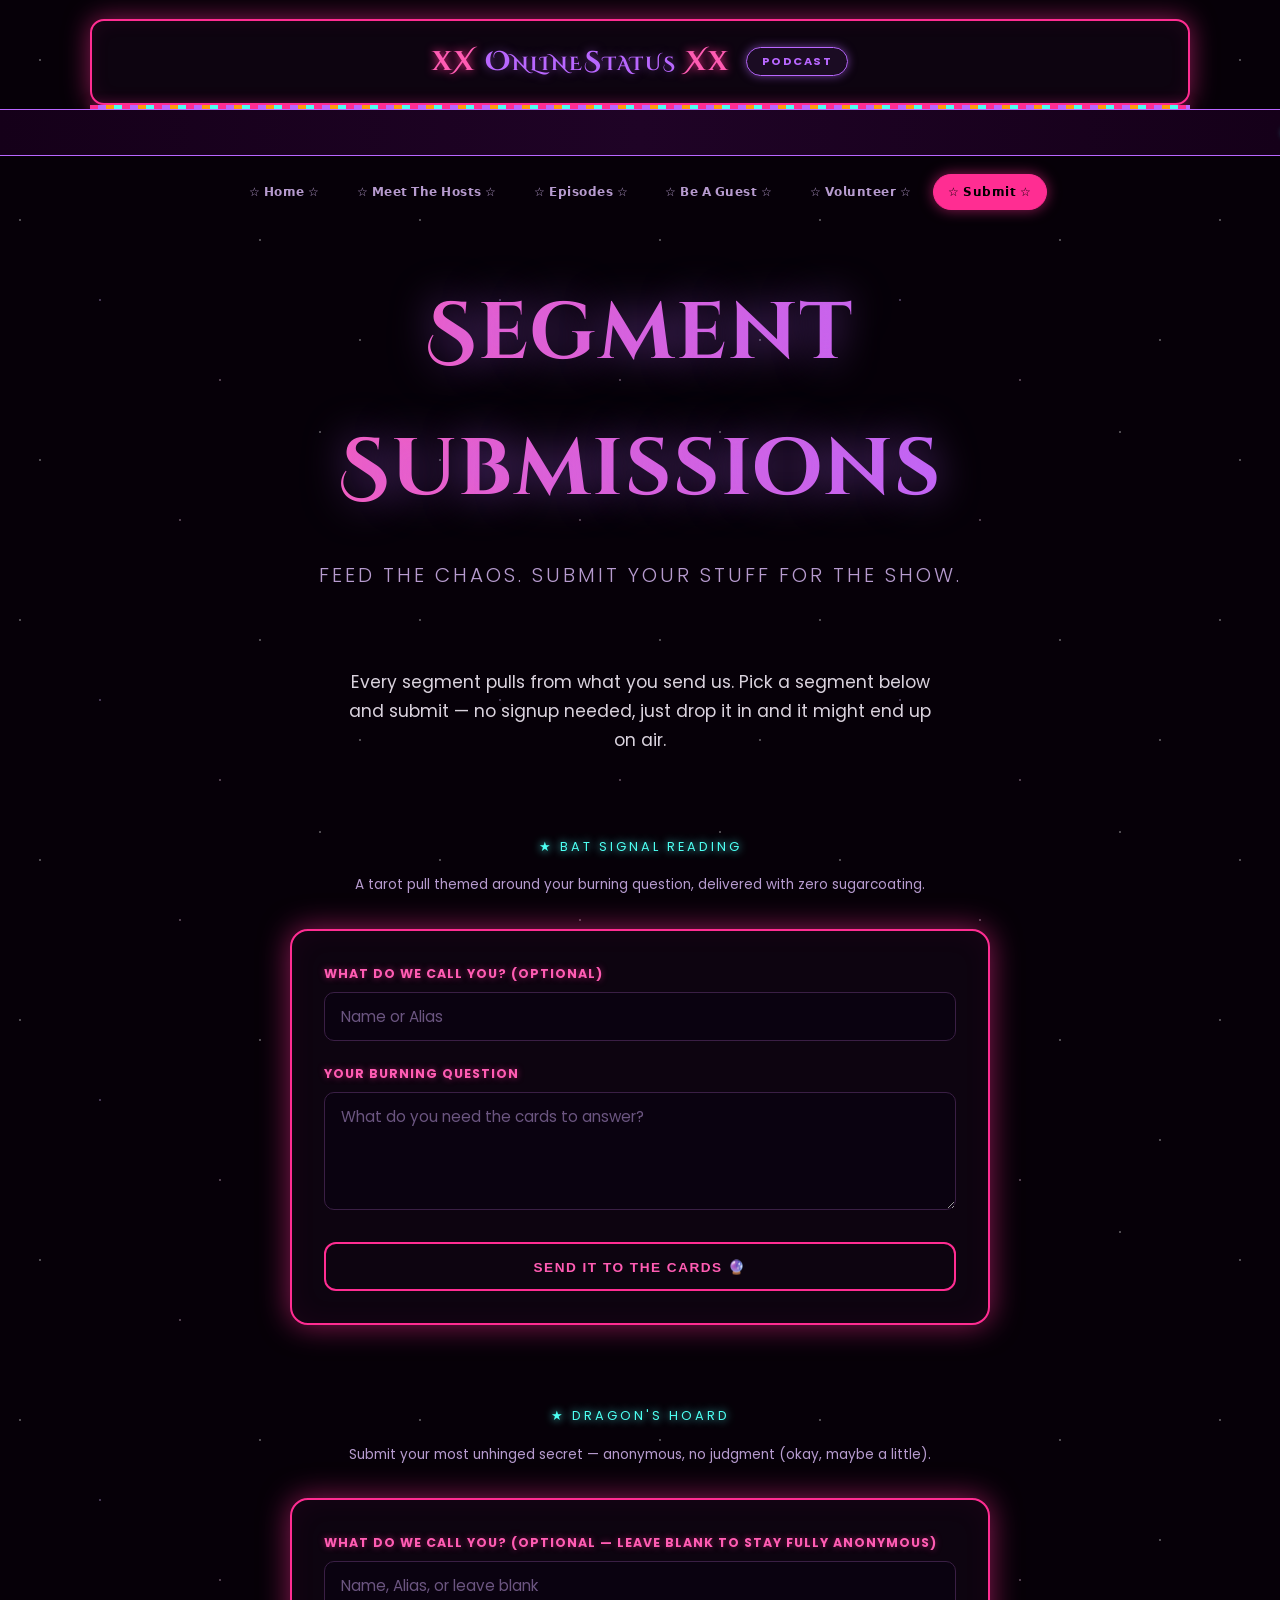
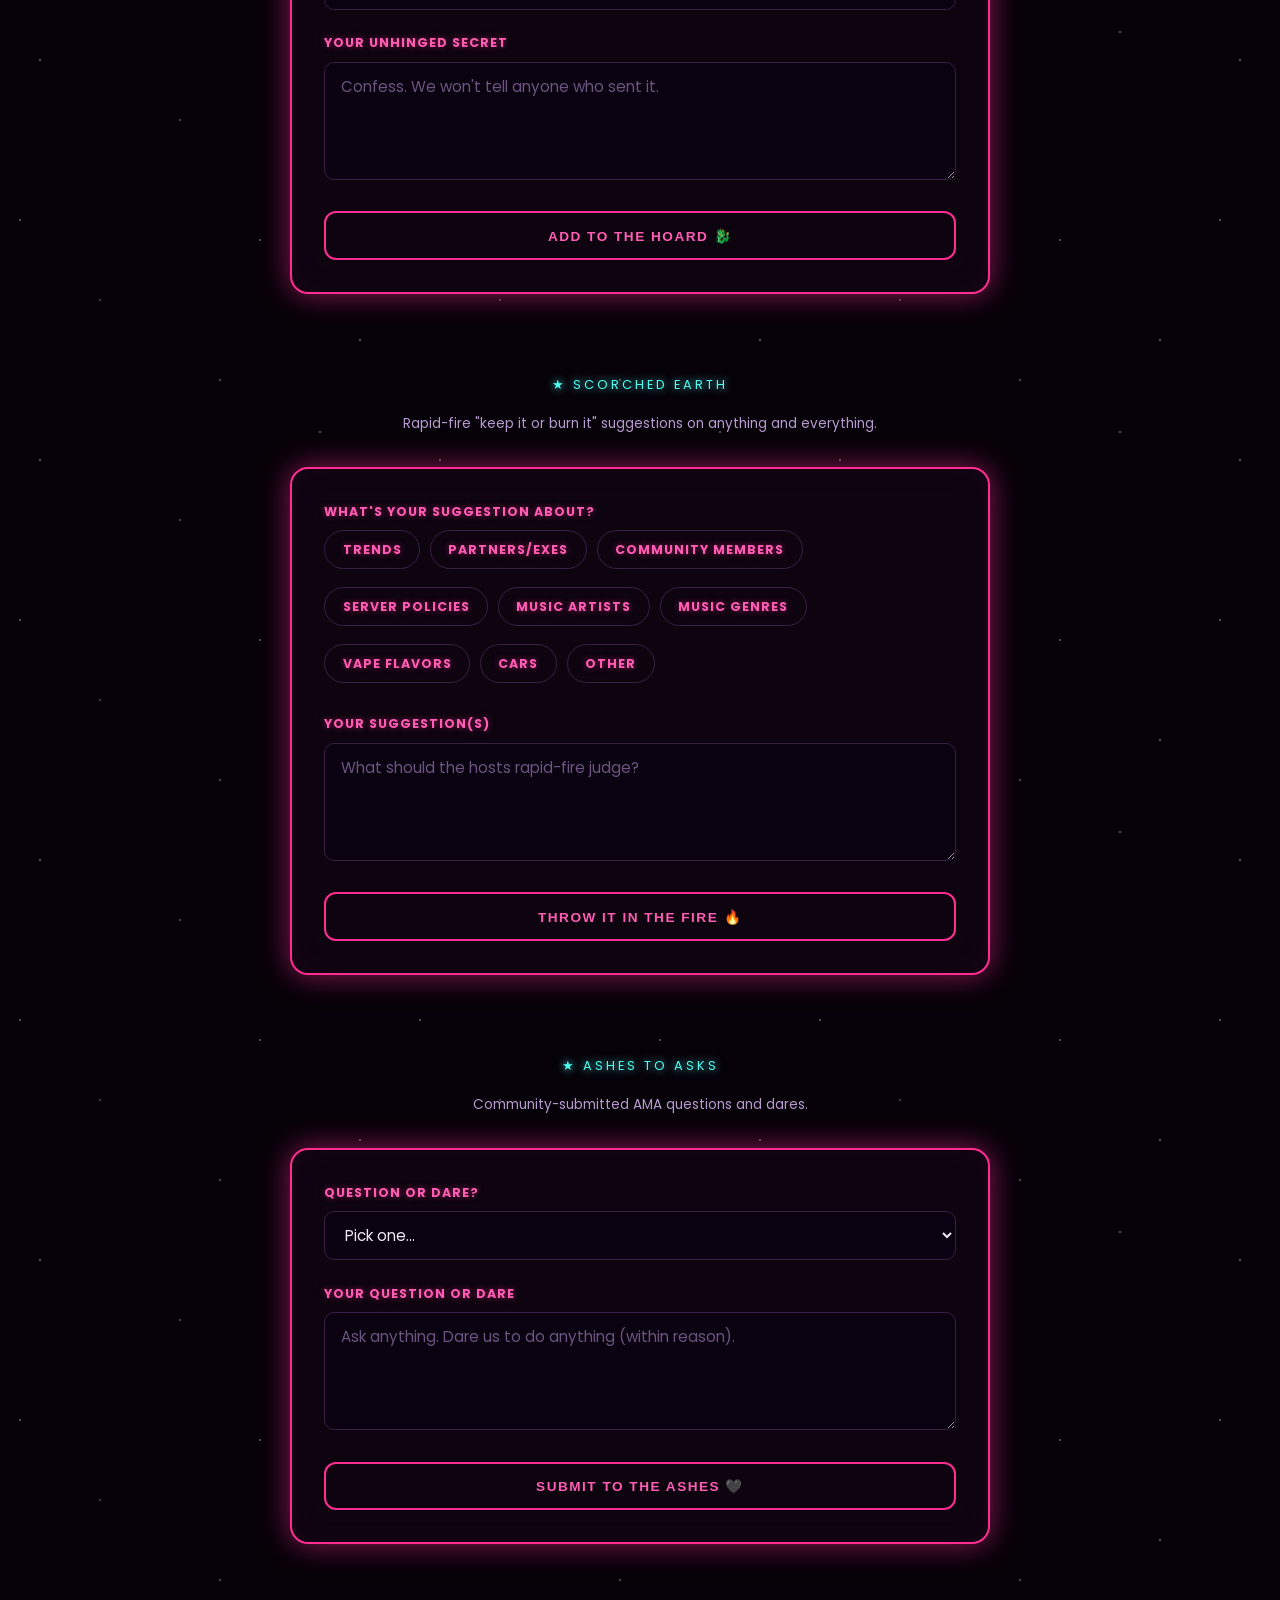
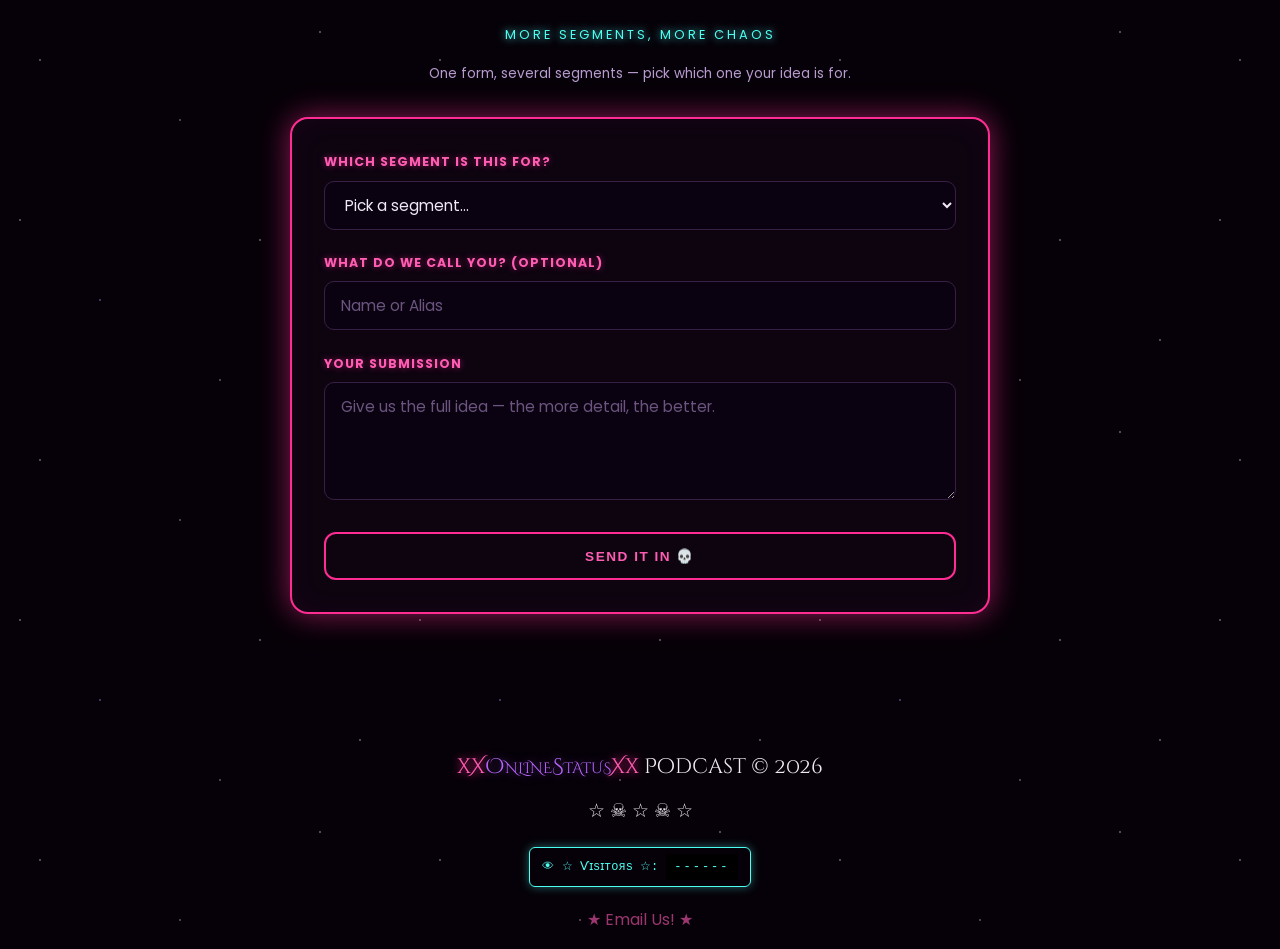
<file: segment-submissions.html>
<!DOCTYPE html>
<html lang="en">
<head>
<meta charset="UTF-8">
<meta name="viewport" content="width=device-width, initial-scale=1.0">
<title>Segment Submissions | xXOnlineStatusXx Podcast</title>
<link rel="preconnect" href="https://fonts.googleapis.com">
<link href="https://fonts.googleapis.com/css2?family=Cinzel+Decorative:wght@700;900&family=Cinzel:wght@600;700&family=Great+Vibes&family=Poppins:wght@300;400;500;600;700&display=swap" rel="stylesheet">
<link rel="stylesheet" href="styles.css">
<style>
  .floaters { position: fixed; inset: 0; overflow: hidden; pointer-events: none; z-index: 0; }
  .floaters span {
    position: absolute;
    bottom: -10%;
    opacity: 0;
    animation: floatUp linear infinite;
    filter: drop-shadow(0 0 6px rgba(255,47,176,0.35));
  }
  @keyframes floatUp {
    0%   { transform: translateY(0) rotate(0deg); opacity: 0; }
    8%   { opacity: 0.55; }
    92%  { opacity: 0.5; }
    100% { transform: translateY(-115vh) rotate(360deg); opacity: 0; }
  }
  @media (max-width: 600px) {
    .floaters span { filter: drop-shadow(0 0 4px rgba(255,47,176,0.3)); }
  }

</style>

</head>
<body>
<div class="floaters" aria-hidden="true">
  <span style="left:3.0%; font-size:1.4rem; animation-duration:16s; animation-delay:0s;">🦇</span>
  <span style="left:9.7%; font-size:1.1rem; animation-duration:21s; animation-delay:2s;">💀</span>
  <span style="left:16.4%; font-size:1.3rem; animation-duration:18s; animation-delay:5s;">🍸</span>
  <span style="left:23.1%; font-size:1.0rem; animation-duration:24s; animation-delay:1s;">🔥</span>
  <span style="left:29.9%; font-size:1.5rem; animation-duration:19s; animation-delay:7s;">🐲</span>
  <span style="left:36.6%; font-size:1.2rem; animation-duration:23s; animation-delay:3s;">🦇</span>
  <span style="left:43.3%; font-size:1.1rem; animation-duration:17s; animation-delay:9s;">💀</span>
  <span style="left:50.0%; font-size:1.4rem; animation-duration:22s; animation-delay:4s;">🍸</span>
  <span style="left:56.7%; font-size:1.0rem; animation-duration:20s; animation-delay:6s;">🔥</span>
  <span style="left:63.4%; font-size:1.3rem; animation-duration:25s; animation-delay:0.5s;">🐲</span>
  <span style="left:70.1%; font-size:1.2rem; animation-duration:18s; animation-delay:8s;">🦇</span>
  <span style="left:76.9%; font-size:1.1rem; animation-duration:21s; animation-delay:2.5s;">💀</span>
  <span style="left:83.6%; font-size:1.4rem; animation-duration:20s; animation-delay:4.5s;">🍸</span>
  <span style="left:90.3%; font-size:1.1rem; animation-duration:24s; animation-delay:1.5s;">🔥</span>
  <span style="left:97.0%; font-size:1.3rem; animation-duration:17s; animation-delay:6.5s;">🐲</span>
</div>


<nav class="site-nav">
  <span class="brand"><span class="x">xX</span> <span class="mid">OnlineStatus</span> <span class="x">Xx</span></span>
  <span class="pill">PODCAST</span>
</nav>

<div class="glitter-divider"></div>
<div class="ticker-wrap">
  <div class="ticker">✦       💀    ＷＥＬＣＯＭＥ   ＴＯ   ＴＨＥ   ＰＡＲＴＹ    💀       ✦  ☠    ＮＥＷ   ＥＰＩＳＯＤＥＳ   ＤＲＯＰ   ＷＥＥＫＬＹ    ☠       ✦       ＤＭ   ＴＯ   ＢＥ   Ａ   ＧＵＥＳＴ       ✦       🦇    ＴＨＡＮＫＳ   ＦＯＲ   ＶＩＳＩＴＩＮＧ    🦇       ✦       ☆    ＳＩＧＮ   ＴＨＥ   ＧＵＥＳＴＢＯＯＫ    ☆       ✦       👻    ＶＯＬＵＮＴＥＥＲ   ＹＯＵＲ   ＳＯＵＬ   ＢＥＬＯＷ    👻       ✦ </div>
</div>
<div class="subnav">
  <a href="index.html">☆ 𝗛𝗼𝗺𝗲 ☆</a>
  <a href="hosts.html">☆ 𝗠𝗲𝗲𝘁 𝗧𝗵𝗲 𝗛𝗼𝘀𝘁𝘀 ☆</a>
  <a href="episodes.html">☆ 𝗘𝗽𝗶𝘀𝗼𝗱𝗲𝘀 ☆</a>
  <a href="guest-signup.html">☆ 𝗕𝗲 𝗔 𝗚𝘂𝗲𝘀𝘁 ☆</a>
  <a href="volunteer.html">☆ 𝗩𝗼𝗹𝘂𝗻𝘁𝗲𝗲𝗿 ☆</a>
  <a href="segment-submissions.html" class="active">☆ 𝗦𝘂𝗯𝗺𝗶𝘁 ☆</a>
</div>

<section class="hero">
  <h1 class="glow-title">Segment Submissions</h1>
  <p class="subtitle">Feed the chaos. Submit your stuff for the show.</p>
</section>

<section class="section" style="text-align:center;">
  <p class="ep-desc" style="max-width:600px;margin:0 auto 2rem;">
    Every segment pulls from what you send us. Pick a segment below and
    submit — no signup needed, just drop it in and it might end up on air.
  </p>
</section>

<!-- BAT SIGNAL READING -->
<section class="section">
  <div class="eyebrow" style="text-align:center;">★ Bat Signal Reading</div>
  <p class="form-note" style="text-align:center; margin-bottom:1.2rem;">A tarot pull themed around your burning question, delivered with zero sugarcoating.</p>
  <form class="form-wrap" action="https://formspree.io/f/mzdnrbrn" method="POST">
    <input type="hidden" name="_subject" value="Bat Signal Reading Submission — xXOnlineStatusXx">

    <div class="field">
      <label for="bsr-name">What Do We Call You? (Optional)</label>
      <input type="text" id="bsr-name" name="name" placeholder="Name or Alias">
    </div>

    <div class="field">
      <label for="bsr-question">Your Burning Question</label>
      <textarea id="bsr-question" name="question" rows="4" placeholder="What do you need the cards to answer?" required></textarea>
    </div>

    <button type="submit" class="submit-btn">Send It To The Cards 🔮</button>
  </form>
</section>

<!-- DRAGON'S HOARD -->
<section class="section pink">
  <div class="eyebrow" style="text-align:center;">★ Dragon's Hoard</div>
  <p class="form-note" style="text-align:center; margin-bottom:1.2rem;">Submit your most unhinged secret — anonymous, no judgment (okay, maybe a little).</p>
  <form class="form-wrap pink" action="https://formspree.io/f/xnjeponv" method="POST">
    <input type="hidden" name="_subject" value="Dragon's Hoard Submission — xXOnlineStatusXx">

    <div class="field">
      <label for="dh-name">What Do We Call You? (Optional — leave blank to stay fully anonymous)</label>
      <input type="text" id="dh-name" name="name" placeholder="Name, Alias, or leave blank">
    </div>

    <div class="field">
      <label for="dh-secret">Your Unhinged Secret</label>
      <textarea id="dh-secret" name="secret" rows="4" placeholder="Confess. We won't tell anyone who sent it." required></textarea>
    </div>

    <button type="submit" class="submit-btn">Add To The Hoard 🐉</button>
  </form>
</section>

<!-- SCORCHED EARTH -->
<section class="section">
  <div class="eyebrow" style="text-align:center;">★ Scorched Earth</div>
  <p class="form-note" style="text-align:center; margin-bottom:1.2rem;">Rapid-fire "keep it or burn it" suggestions on anything and everything.</p>
  <form class="form-wrap" action="https://formspree.io/f/xojgepvo" method="POST">
    <input type="hidden" name="_subject" value="Scorched Earth Submission — xXOnlineStatusXx">

    <div class="field">
      <label>What's Your Suggestion About?</label>
      <div class="chip-group">
        <label class="chip"><input type="checkbox" name="category" value="Trends">Trends</label>
        <label class="chip"><input type="checkbox" name="category" value="Partners/Exes">Partners/Exes</label>
        <label class="chip"><input type="checkbox" name="category" value="Community Members">Community Members</label>
        <label class="chip"><input type="checkbox" name="category" value="Server Policies">Server Policies</label>
        <label class="chip"><input type="checkbox" name="category" value="Music Artists">Music Artists</label>
        <label class="chip"><input type="checkbox" name="category" value="Music Genres">Music Genres</label>
        <label class="chip"><input type="checkbox" name="category" value="Vape Flavors">Vape Flavors</label>
        <label class="chip"><input type="checkbox" name="category" value="Cars">Cars</label>
        <label class="chip"><input type="checkbox" name="category" value="Other">Other</label>
      </div>
    </div>

    <div class="field">
      <label for="se-suggestion">Your Suggestion(s)</label>
      <textarea id="se-suggestion" name="suggestion" rows="4" placeholder="What should the hosts rapid-fire judge?" required></textarea>
    </div>

    <button type="submit" class="submit-btn">Throw It In The Fire 🔥</button>
  </form>
</section>

<!-- ASHES TO ASKS -->
<section class="section pink">
  <div class="eyebrow" style="text-align:center;">★ Ashes to Asks</div>
  <p class="form-note" style="text-align:center; margin-bottom:1.2rem;">Community-submitted AMA questions and dares.</p>
  <form class="form-wrap pink" action="https://formspree.io/f/mojgepjb" method="POST">
    <input type="hidden" name="_subject" value="Ashes to Asks Submission — xXOnlineStatusXx">

    <div class="field">
      <label for="ata-type">Question or Dare?</label>
      <select id="ata-type" name="type" required>
        <option value="" disabled selected>Pick one…</option>
        <option value="Question">Question</option>
        <option value="Dare">Dare</option>
      </select>
    </div>

    <div class="field">
      <label for="ata-content">Your Question or Dare</label>
      <textarea id="ata-content" name="content" rows="4" placeholder="Ask anything. Dare us to do anything (within reason)." required></textarea>
    </div>

    <button type="submit" class="submit-btn">Submit To The Ashes 🖤</button>
  </form>
</section>

<!-- CATCH-ALL: Cursed or Blessed / Bat's Basement Tape / Chaos Console / Boss Bat / Dragon's Den / Pick Your Poison / Feral Hour -->
<section class="section">
  <div class="eyebrow" style="text-align:center;">More Segments, More Chaos</div>
  <p class="form-note" style="text-align:center; margin-bottom:1.2rem;">
    One form, several segments — pick which one your idea is for.
  </p>
  <form class="form-wrap" action="https://formspree.io/f/mojgdqlq" method="POST">
    <input type="hidden" name="_subject" value="General Segment Submission — xXOnlineStatusXx">

    <div class="field">
      <label for="gen-segment">Which Segment Is This For?</label>
      <select id="gen-segment" name="segment" required>
        <option value="" disabled selected>Pick a segment…</option>
        <option value="Cursed or Blessed">Cursed or Blessed — random topic idea (an ex, a trend, a life choice)</option>
        <option value="Bat's Basement Tape">Bat's Basement Tape — community artist submission</option>
        <option value="Chaos Console / Boss Bat">Chaos Console / Boss Bat — game idea to play live</option>
        <option value="Dragon's Den">Dragon's Den — roast line suggestion</option>
        <option value="Pick Your Poison">Pick Your Poison — this-or-that option, or a dare the hosts should attempt</option>
        <option value="Feral Hour">Feral Hour — unhinged, unfiltered rant topic</option>
      </select>
    </div>

    <div class="field">
      <label for="gen-name">What Do We Call You? (Optional)</label>
      <input type="text" id="gen-name" name="name" placeholder="Name or Alias">
    </div>

    <div class="field">
      <label for="gen-submission">Your Submission</label>
      <textarea id="gen-submission" name="submission" rows="4" placeholder="Give us the full idea — the more detail, the better." required></textarea>
    </div>

    <button type="submit" class="submit-btn">Send It In 💀</button>
  </form>
</section>

<footer>
  <div class="copyright"><span class="x">xX</span><span class="mid">OnlineStatus</span><span class="x">Xx</span> Podcast © 2026</div>
 <div class="emoji-row">☆ ☠ <a href="internal-hub.html" style="color:inherit; text-decoration:none;">☆</a> ☠ ☆</div>
  <div class="visitor-counter">👁 ☆ Ѵɪѕɪтoяѕ ☆: <span class="digits" id="visitCounter">······</span></div>
  <script>
  fetch('https://countapi.mileshilliard.com/api/v1/hit/g33ky-xxonlinestatusxx-podcast')
    .then(r => r.json())
    .then(d => { document.getElementById('visitCounter').textContent = String(d.value).padStart(6,'0'); })
    .catch(() => { document.getElementById('visitCounter').textContent = '------'; });
  </script>
<div class="Email" style="margin-top:1.2rem; font-size:1rem; opacity:0.6;"><a href="mailto:xxosxx@atomicmail.io">★ Email Us! ★</a></div>
</footer>

</body>
</html>
</file>
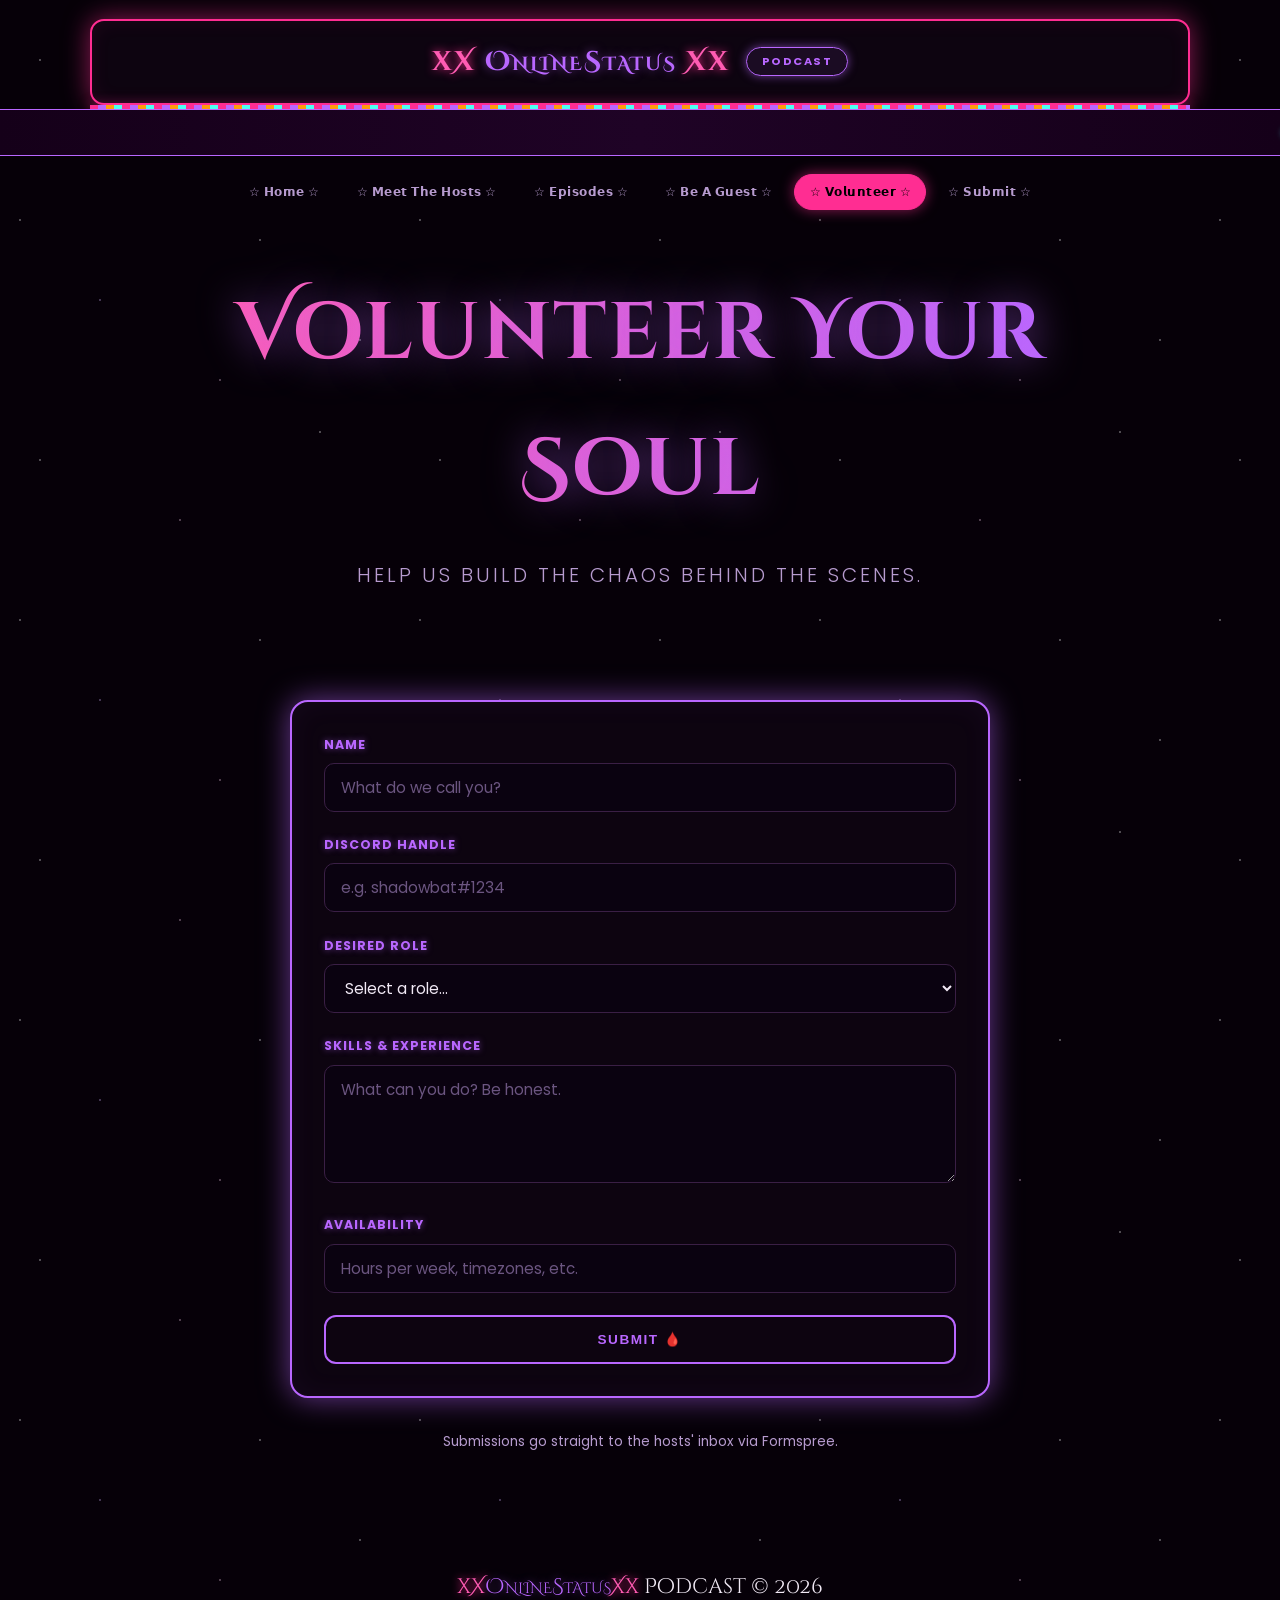
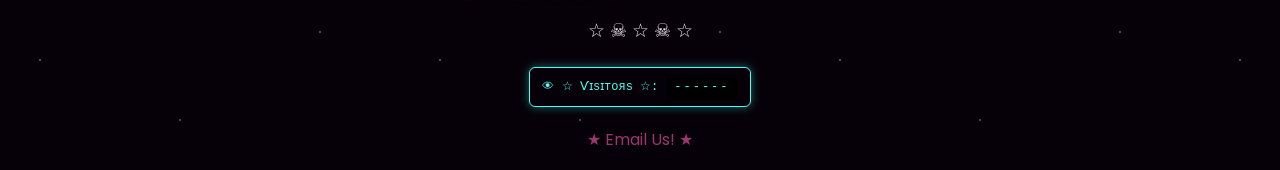
<file: volunteer.html>
<!DOCTYPE html>
<html lang="en">
<head>
<meta charset="UTF-8">
<meta name="viewport" content="width=device-width, initial-scale=1.0">
<title>Volunteer Your Soul | xXOnlineStatusXx Podcast</title>
<link rel="preconnect" href="https://fonts.googleapis.com">
<link href="https://fonts.googleapis.com/css2?family=Cinzel+Decorative:wght@700;900&family=Cinzel:wght@600;700&family=Great+Vibes&family=Poppins:wght@300;400;500;600;700&display=swap" rel="stylesheet">
<link rel="stylesheet" href="styles.css">
<style>
  .floaters { position: fixed; inset: 0; overflow: hidden; pointer-events: none; z-index: 0; }
  .floaters span {
    position: absolute;
    bottom: -10%;
    opacity: 0;
    animation: floatUp linear infinite;
    filter: drop-shadow(0 0 6px rgba(255,47,176,0.35));
  }
  @keyframes floatUp {
    0%   { transform: translateY(0) rotate(0deg); opacity: 0; }
    8%   { opacity: 0.55; }
    92%  { opacity: 0.5; }
    100% { transform: translateY(-115vh) rotate(360deg); opacity: 0; }
  }
  @media (max-width: 600px) {
    .floaters span { filter: drop-shadow(0 0 4px rgba(255,47,176,0.3)); }
  }

</style>

</head>
<body>
<div class="floaters" aria-hidden="true">
  <span style="left:3.0%; font-size:1.4rem; animation-duration:16s; animation-delay:0s;">🦇</span>
  <span style="left:9.7%; font-size:1.1rem; animation-duration:21s; animation-delay:2s;">💀</span>
  <span style="left:16.4%; font-size:1.3rem; animation-duration:18s; animation-delay:5s;">🍸</span>
  <span style="left:23.1%; font-size:1.0rem; animation-duration:24s; animation-delay:1s;">🔥</span>
  <span style="left:29.9%; font-size:1.5rem; animation-duration:19s; animation-delay:7s;">🐲</span>
  <span style="left:36.6%; font-size:1.2rem; animation-duration:23s; animation-delay:3s;">🦇</span>
  <span style="left:43.3%; font-size:1.1rem; animation-duration:17s; animation-delay:9s;">💀</span>
  <span style="left:50.0%; font-size:1.4rem; animation-duration:22s; animation-delay:4s;">🍸</span>
  <span style="left:56.7%; font-size:1.0rem; animation-duration:20s; animation-delay:6s;">🔥</span>
  <span style="left:63.4%; font-size:1.3rem; animation-duration:25s; animation-delay:0.5s;">🐲</span>
  <span style="left:70.1%; font-size:1.2rem; animation-duration:18s; animation-delay:8s;">🦇</span>
  <span style="left:76.9%; font-size:1.1rem; animation-duration:21s; animation-delay:2.5s;">💀</span>
  <span style="left:83.6%; font-size:1.4rem; animation-duration:20s; animation-delay:4.5s;">🍸</span>
  <span style="left:90.3%; font-size:1.1rem; animation-duration:24s; animation-delay:1.5s;">🔥</span>
  <span style="left:97.0%; font-size:1.3rem; animation-duration:17s; animation-delay:6.5s;">🐲</span>
</div>


<nav class="site-nav">
  <span class="brand"><span class="x">xX</span> <span class="mid">OnlineStatus</span> <span class="x">Xx</span></span>
  <span class="pill">PODCAST</span>
</nav>

<div class="glitter-divider"></div>
<div class="ticker-wrap">
  <div class="ticker">✦       💀    ＷＥＬＣＯＭＥ   ＴＯ   ＴＨＥ   ＰＡＲＴＹ    💀       ✦  ☠    ＮＥＷ   ＥＰＩＳＯＤＥＳ   ＤＲＯＰ   ＷＥＥＫＬＹ    ☠       ✦       ＤＭ   ＴＯ   ＢＥ   Ａ   ＧＵＥＳＴ       ✦       🦇    ＴＨＡＮＫＳ   ＦＯＲ   ＶＩＳＩＴＩＮＧ    🦇       ✦       ☆    ＳＩＧＮ   ＴＨＥ   ＧＵＥＳＴＢＯＯＫ    ☆       ✦       👻    ＶＯＬＵＮＴＥＥＲ   ＹＯＵＲ   ＳＯＵＬ   ＢＥＬＯＷ    👻       ✦ </div>
</div>
<div class="subnav">
  <a href="index.html">☆ 𝗛𝗼𝗺𝗲 ☆</a>
  <a href="hosts.html">☆ 𝗠𝗲𝗲𝘁 𝗧𝗵𝗲 𝗛𝗼𝘀𝘁𝘀 ☆</a>
  <a href="episodes.html">☆ 𝗘𝗽𝗶𝘀𝗼𝗱𝗲𝘀 ☆</a>
  <a href="guest-signup.html">☆ 𝗕𝗲 𝗔 𝗚𝘂𝗲𝘀𝘁 ☆</a>
  <a href="volunteer.html" class="active">☆ 𝗩𝗼𝗹𝘂𝗻𝘁𝗲𝗲𝗿 ☆</a>
  <a href="segment-submissions.html">☆ 𝗦𝘂𝗯𝗺𝗶𝘁 ☆</a>
</div>

<section class="hero">
  <h1 class="glow-title">Volunteer Your Soul</h1>
  <p class="subtitle">Help us build the chaos behind the scenes.</p>
</section>

<section class="section">
  <form class="form-wrap purple" action="https://formspree.io/f/xnjenwdj" method="POST">
    <input type="hidden" name="_subject" value="New Volunteer Signup — xXOnlineStatusXx Podcast">

    <div class="field">
      <label for="v-name">Name</label>
      <input type="text" id="v-name" name="name" placeholder="What do we call you?" required>
    </div>

    <div class="field">
      <label for="v-discord">Discord Handle</label>
      <input type="text" id="v-discord" name="discord" placeholder="e.g. shadowbat#1234" required>
    </div>

    <div class="field">
      <label for="v-role">Desired Role</label>
      <select id="v-role" name="role" required>
        <option value="" disabled selected>Select a role…</option>
        <option value="Editing">Editing</option>
        <option value="Moderation">Moderation</option>
        <option value="Graphic Design">Graphic Design</option>
        <option value="Social Media">Social Media</option>
        <option value="Research">Research</option>
        <option value="Other">Other</option>
      </select>
    </div>

    <div class="field">
      <label for="v-skills">Skills &amp; Experience</label>
      <textarea id="v-skills" name="skills" rows="4" placeholder="What can you do? Be honest." required></textarea>
    </div>

    <div class="field">
      <label for="v-availability">Availability</label>
      <input type="text" id="v-availability" name="availability" placeholder="Hours per week, timezones, etc." required>
    </div>

    <button type="submit" class="submit-btn">Submit 🩸</button>
  </form>
  <p class="form-note">Submissions go straight to the hosts' inbox via Formspree.</p>
</section>

<footer>
  <div class="copyright"><span class="x">xX</span><span class="mid">OnlineStatus</span><span class="x">Xx</span> Podcast © 2026</div>
 <div class="emoji-row">☆ ☠ <a href="internal-hub.html" style="color:inherit; text-decoration:none;">☆</a> ☠ ☆</div>
  <div class="visitor-counter">👁 ☆ Ѵɪѕɪтoяѕ ☆: <span class="digits" id="visitCounter">······</span></div>
  <script>
  fetch('https://countapi.mileshilliard.com/api/v1/hit/g33ky-xxonlinestatusxx-podcast')
    .then(r => r.json())
    .then(d => { document.getElementById('visitCounter').textContent = String(d.value).padStart(6,'0'); })
    .catch(() => { document.getElementById('visitCounter').textContent = '------'; });
  </script>
<div class="Email" style="margin-top:1.2rem; font-size:1rem; opacity:0.6;"><a href="mailto:xxosxx@atomicmail.io">★ Email Us! ★</a></div>
</footer>

</body>
</html>
</file>
<file: styles.css>
/* ============================================
   xXOnlineStatusXx Podcast — MySpace-core edition
   ============================================ */

:root {
  --pink: #ff2d92;
  --pink-bright: #ff5cb3;
  --magenta: #e0409f;
  --purple: #b967ff;
  --purple-glow: rgba(185, 103, 255, 0.55);
  --pink-glow: rgba(255, 45, 146, 0.55);
  --orange: #ff9d0a;
  --orange-glow: rgba(255, 157, 10, 0.5);
  --cyan: #4dfff2;
  --text-light: #f1e9f5;
  --text-muted: #b79bcf;
  --border-glow: #ff2d92;
  --bg: #060008;
  --bg-panel: #0d0410;
  --font-display: 'Cinzel Decorative', 'Cinzel', Georgia, serif;
  --font-fancy: 'Great Vibes', 'Playfair Display', Georgia, serif;
  --font-ui: 'Poppins', 'Segoe UI', sans-serif;
}

* { box-sizing: border-box; }

html { scroll-behavior: smooth; }

body {
  margin: 0;
  background:
    radial-gradient(1px 1px at 10% 15%, #fff, transparent),
    radial-gradient(1px 1px at 80% 8%, #fff, transparent),
    radial-gradient(1px 1px at 45% 30%, #ffd6f2, transparent),
    radial-gradient(1px 1px at 65% 60%, #fff, transparent),
    radial-gradient(1px 1px at 25% 75%, #d6b8ff, transparent),
    radial-gradient(1px 1px at 90% 85%, #fff, transparent),
    radial-gradient(1px 1px at 5% 55%, #fff, transparent),
    radial-gradient(1px 1px at 55% 95%, #ffd6f2, transparent),
    var(--bg);
  background-repeat: repeat;
  background-size: 400px 400px;
  color: var(--text-light);
  font-family: var(--font-ui);
  font-size: 1.08rem;
  line-height: 1.7;
  cursor: default;
}

a { color: var(--pink-bright); text-decoration: none; }

::selection { background: var(--pink); color: #000; }

/* ── Glitter divider ── */
.glitter-divider {
  height: 4px;
  max-width: 1100px;
  margin: 0 auto;
  background: repeating-linear-gradient(
    90deg,
    var(--pink) 0px, var(--pink) 8px,
    var(--purple) 8px, var(--purple) 16px,
    var(--orange) 16px, var(--orange) 24px,
    var(--cyan) 24px, var(--cyan) 32px
  );
  box-shadow: 0 0 12px var(--pink-glow);
}

/* ── Marquee ticker ── */
.ticker-wrap {
  overflow: hidden;
  white-space: nowrap;
  border-top: 1px solid var(--purple);
  border-bottom: 1px solid var(--purple);
  background: linear-gradient(90deg, #150019, #1f0326, #150019);
  padding: 0.5rem 0;
}
.ticker {
  display: inline-block;
  padding-left: 100%;
  animation: ticker-scroll 55s linear infinite;
  font-family: monospace;
  letter-spacing: 2px;
  font-size: 0.85rem;
  color: var(--cyan);
  text-shadow: 0 0 6px var(--cyan);
}
@keyframes ticker-scroll {
  0% { transform: translateX(0); }
  100% { transform: translateX(-100%); }
}

/* ── Nav ── */
.site-nav {
  display: flex;
  align-items: center;
  justify-content: center;
  gap: 0.6rem;
  padding: 1.1rem 1.5rem;
  border: 2px solid var(--pink);
  border-radius: 14px;
  margin: 1.2rem auto 0;
  max-width: 1100px;
  background: var(--bg-panel);
  box-shadow: 0 0 26px var(--pink-glow), inset 0 0 20px rgba(255,45,146,0.08);
}

.site-nav .brand {
  font-family: var(--font-display);
  font-weight: 700;
  font-size: 1.7rem;
  letter-spacing: 2px;
}
.site-nav .brand .x { color: var(--pink-bright); text-shadow: 0 0 10px var(--pink); }
.site-nav .brand .mid { color: var(--purple); font-variant: small-caps; text-shadow: 0 0 10px var(--purple-glow); }

.site-nav .pill {
  border: 1px solid var(--purple);
  color: var(--purple);
  background: rgba(185,103,255,0.08);
  font-size: 0.7rem;
  font-weight: 700;
  letter-spacing: 1.5px;
  padding: 0.25rem 0.9rem;
  border-radius: 999px;
  margin-left: 0.4rem;
  box-shadow: 0 0 10px var(--purple-glow);
}

.subnav {
  display: flex;
  justify-content: center;
  gap: 0.4rem;
  flex-wrap: wrap;
  margin: 1.1rem auto 0;
  max-width: 1100px;
  padding: 0 1rem;
}
.subnav a {
  font-size: 0.78rem;
  letter-spacing: 0.5px;
  color: var(--text-muted);
  padding: 0.4rem 0.9rem;
  border-radius: 999px;
  border: 1px solid transparent;
  transition: all 0.2s;
}
.subnav a:hover, .subnav a.active {
  color: #000;
  background: var(--pink);
  border-color: var(--pink);
  box-shadow: 0 0 14px var(--pink-glow);
}

/* ── Hero / headings ── */
.hero {
  text-align: center;
  padding: 3.5rem 1.5rem 2rem;
  max-width: 900px;
  margin: 0 auto;
}

.hero-banner {
  max-width: 100%;
  width: 420px;
  height: auto;
  filter: drop-shadow(0 0 30px var(--purple-glow)) drop-shadow(0 0 50px var(--pink-glow));
  margin-bottom: 0.5rem;
}

.sr-only {
  position: absolute;
  width: 1px;
  height: 1px;
  padding: 0;
  margin: -1px;
  overflow: hidden;
  clip: rect(0, 0, 0, 0);
  white-space: nowrap;
  border: 0;
}

.glow-title {
  font-family: var(--font-display);
  font-weight: 700;
  font-size: clamp(2.6rem, 8vw, 5rem);
  background: linear-gradient(90deg, var(--pink-bright), var(--purple), var(--cyan), var(--pink-bright));
  background-size: 300% 100%;
  -webkit-background-clip: text;
  background-clip: text;
  -webkit-text-fill-color: transparent;
  color: transparent;
  animation: hue-shift 6s linear infinite;
  text-shadow: 0 0 40px var(--purple-glow);
  margin: 0 0 0.6rem;
  letter-spacing: 2px;
}
@keyframes hue-shift {
  0% { background-position: 0% center; }
  100% { background-position: 300% center; }
}

.subtitle {
  font-size: 1.25rem;
  letter-spacing: 3px;
  text-transform: uppercase;
  color: var(--text-muted);
  font-weight: 300;
}

/* ── Content sections ── */
.section {
  max-width: 900px;
  margin: 0 auto;
  padding: 1.5rem 1.5rem;
}

.eyebrow {
  font-size: 0.8rem;
  letter-spacing: 3px;
  text-transform: uppercase;
  color: var(--cyan);
  text-shadow: 0 0 8px var(--cyan);
  margin-bottom: 0.8rem;
}

/* ── Cards (hosts, episodes) ── */
.card {
  border: 2px solid var(--purple);
  border-radius: 16px;
  padding: 2rem;
  margin-bottom: 1.2rem;
  box-shadow: 0 0 26px var(--purple-glow), inset 0 0 30px rgba(185,103,255,0.05);
  background: var(--bg-panel);
  position: relative;
}
.card::before {
  content: '✦';
  position: absolute;
  top: 10px;
  right: 16px;
  color: var(--purple);
  text-shadow: 0 0 8px var(--purple);
  font-size: 1rem;
}
.card.pink { border-color: var(--pink); box-shadow: 0 0 26px var(--pink-glow), inset 0 0 30px rgba(255,45,146,0.05); }
.card.pink::before { color: var(--pink); text-shadow: 0 0 8px var(--pink); }
.card.orange { border-color: var(--orange); box-shadow: 0 0 26px var(--orange-glow), inset 0 0 30px rgba(255,157,10,0.05); }
.card.orange::before { color: var(--orange); text-shadow: 0 0 8px var(--orange); }
.card.cyan { border-color: var(--cyan); box-shadow: 0 0 26px rgba(77,255,242,0.5), inset 0 0 30px rgba(77,255,242,0.05); }
.card.cyan::before { color: var(--cyan); text-shadow: 0 0 8px var(--cyan); }

.card .avatar-placeholder {
  height: 180px;
  border-radius: 10px;
  background: repeating-linear-gradient(45deg, #150019, #150019 10px, #1f0326 10px, #1f0326 20px);
  border: 1px dashed var(--purple);
  display: flex;
  align-items: center;
  justify-content: center;
  font-size: 2.5rem;
  margin-bottom: 1.5rem;
}

.card .avatar-photo {
  display: block;
  width: auto;
  max-width: 100%;
  height: auto;
  max-height: 480px;
  margin: 0 auto 1.5rem;
  border-radius: 12px;
  border: 2px solid var(--purple);
  box-shadow: 0 0 22px var(--purple-glow);
}
.card.pink .avatar-photo { border-color: var(--pink); box-shadow: 0 0 22px var(--pink-glow); }
.card.orange .avatar-photo { border-color: var(--orange); box-shadow: 0 0 22px var(--orange-glow); }
.card.cyan .avatar-photo { border-color: var(--cyan); box-shadow: 0 0 22px rgba(77,255,242,0.5); }

.card .emoji-row { font-size: 1.3rem; margin-top: 1rem; }

.host-name {
  font-family: var(--font-display);
  font-size: 2.3rem;
  font-weight: 700;
  margin: 1.2rem 0 0.2rem;
}
.host-name.purple { color: var(--purple); text-shadow: 0 0 14px var(--purple-glow); }
.host-name.pink { color: var(--pink-bright); text-shadow: 0 0 14px var(--pink-glow); }
.host-name.orange { color: var(--orange); text-shadow: 0 0 14px var(--orange-glow); }
.host-name.cyan { color: var(--cyan); text-shadow: 0 0 14px rgba(77,255,242,0.5); }

.host-role {
  font-size: 0.78rem;
  letter-spacing: 1.5px;
  text-transform: uppercase;
  color: var(--text-muted);
  font-weight: 600;
  margin-bottom: 0.8rem;
}

.host-quote {
  border-left: 3px solid currentColor;
  padding-left: 1.2rem;
  font-family: var(--font-fancy);
  font-size: 1.6rem;
  font-weight: 400;
  line-height: 1.3;
  margin: 1rem 0;
}
.host-quote.purple { color: var(--purple); }
.host-quote.pink { color: var(--pink-bright); }
.host-quote.orange { color: var(--orange); }
.host-quote.cyan { color: var(--cyan); }

.host-bio { color: var(--text-light); opacity: 0.9; }

/* ── Episode cards ── */
.episode-card {
  border: 2px solid var(--pink);
  border-radius: 16px;
  padding: 1.8rem;
  margin-bottom: 1.2rem;
  background: var(--bg-panel);
  box-shadow: 0 0 26px var(--pink-glow), inset 0 0 30px rgba(255,45,146,0.05);
}
.episode-card.muted {
  border-color: #3a1f45;
  box-shadow: none;
}
.ep-number {
  font-size: 0.75rem;
  font-weight: 700;
  letter-spacing: 1.5px;
  color: var(--pink-bright);
  text-shadow: 0 0 8px var(--pink);
  margin-bottom: 0.4rem;
}
.ep-title {
  font-family: var(--font-display);
  font-size: 2rem;
  color: var(--text-light);
  margin: 0 0 0.8rem;
}
.ep-desc { color: var(--text-light); opacity: 0.9; margin-bottom: 1rem; }
.ep-date {
  font-size: 0.85rem;
  color: var(--cyan);
  margin-bottom: 0.8rem;
}
.tag-row { display: flex; gap: 0.5rem; flex-wrap: wrap; }
.tag {
  font-size: 0.75rem;
  border: 1px solid var(--pink);
  color: var(--pink-bright);
  background: rgba(255,45,146,0.07);
  padding: 0.25rem 0.8rem;
  border-radius: 999px;
}

.upcoming-item {
  border-bottom: 1px solid #3a1f45;
  padding: 1.1rem 0;
  display: flex;
  justify-content: space-between;
  flex-wrap: wrap;
  gap: 0.4rem;
}
.upcoming-item h3 {
  font-family: var(--font-display);
  color: var(--text-light);
  font-size: 1.5rem;
  margin: 0 0 0.2rem;
}
.upcoming-item .guest { color: var(--text-muted); font-size: 0.9rem; }
.upcoming-item .date { color: var(--purple); font-size: 0.9rem; font-family: monospace; text-shadow: 0 0 6px var(--purple-glow); }

.archives-empty {
  font-style: italic;
  color: var(--text-muted);
  padding: 1rem 0;
}

/* ── Forms ── */
.form-wrap {
  border: 2px solid var(--pink);
  border-radius: 18px;
  padding: 2rem;
  background: var(--bg-panel);
  box-shadow: 0 0 30px var(--pink-glow), inset 0 0 30px rgba(255,45,146,0.05);
  max-width: 700px;
  margin: 2rem auto;
}
.form-wrap.purple { border-color: var(--purple); box-shadow: 0 0 30px var(--purple-glow), inset 0 0 30px rgba(185,103,255,0.05); }

.field { margin-bottom: 1.4rem; }
.field label {
  display: block;
  font-size: 0.78rem;
  font-weight: 700;
  letter-spacing: 1px;
  text-transform: uppercase;
  color: var(--pink-bright);
  text-shadow: 0 0 6px var(--pink-glow);
  margin-bottom: 0.5rem;
}
.form-wrap.purple .field label { color: var(--purple); text-shadow: 0 0 6px var(--purple-glow); }

.field input,
.field textarea,
.field select {
  width: 100%;
  padding: 0.75rem 1rem;
  border: 1.5px solid #3a1f45;
  border-radius: 10px;
  font-family: var(--font-ui);
  font-size: 0.95rem;
  color: var(--text-light);
  background: #0a0210;
  outline: none;
  transition: border-color 0.2s, box-shadow 0.2s;
}
.field input::placeholder,
.field textarea::placeholder { color: #6b5580; }
.field input:focus,
.field textarea:focus,
.field select:focus {
  border-color: var(--pink);
  box-shadow: 0 0 12px var(--pink-glow);
}
.form-wrap.purple .field input:focus,
.form-wrap.purple .field textarea:focus,
.form-wrap.purple .field select:focus {
  border-color: var(--purple);
  box-shadow: 0 0 12px var(--purple-glow);
}

.chip-group { display: flex; flex-wrap: wrap; gap: 0.6rem; }
.chip {
  border: 1.5px solid #3a1f45;
  border-radius: 999px;
  padding: 0.5rem 1.1rem;
  font-size: 0.85rem;
  cursor: pointer;
  color: var(--text-muted);
  user-select: none;
  transition: all 0.15s;
}
.chip input { display: none; }
.chip:has(input:checked) {
  border-color: var(--pink);
  color: var(--pink-bright);
  background: rgba(255,45,146,0.1);
  box-shadow: 0 0 10px var(--pink-glow);
}
.form-wrap.purple .chip:has(input:checked) {
  border-color: var(--purple);
  color: var(--purple);
  background: rgba(185,103,255,0.1);
  box-shadow: 0 0 10px var(--purple-glow);
}

.submit-btn {
  width: 100%;
  padding: 0.9rem;
  border-radius: 12px;
  border: 2px solid var(--pink);
  background: transparent;
  color: var(--pink-bright);
  font-weight: 700;
  letter-spacing: 1.5px;
  text-transform: uppercase;
  font-size: 0.85rem;
  cursor: pointer;
  transition: all 0.2s;
}
.submit-btn:hover {
  background: var(--pink);
  color: #000;
  box-shadow: 0 0 20px var(--pink-glow);
}
.form-wrap.purple .submit-btn { border-color: var(--purple); color: var(--purple); }
.form-wrap.purple .submit-btn:hover { background: var(--purple); color: #000; box-shadow: 0 0 20px var(--purple-glow); }

.form-note {
  text-align: center;
  color: var(--text-muted);
  font-size: 0.85rem;
  margin-top: 1rem;
}

/* ── Footer ── */
footer {
  text-align: center;
  padding: 3rem 1.5rem 1rem;
  margin-top: 2rem;
}
footer .copyright {
  font-family: var(--font-display);
  font-size: 1.3rem;
}
footer .copyright .x { color: var(--pink-bright); text-shadow: 0 0 8px var(--pink); }
footer .copyright .mid { color: var(--purple); font-variant: small-caps; text-shadow: 0 0 8px var(--purple-glow); }
footer .emoji-row { margin-top: 0.6rem; font-size: 1.2rem; }
footer .visitor-counter {
  margin-top: 1.2rem;
  display: inline-flex;
  align-items: center;
  gap: 0.5rem;
  font-family: monospace;
  font-size: 0.75rem;
  color: var(--cyan);
  border: 1px solid var(--cyan);
  border-radius: 6px;
  padding: 0.4rem 0.8rem;
  box-shadow: 0 0 10px rgba(77,255,242,0.4);
}
footer .visitor-counter .digits {
  background: #000;
  padding: 0.15rem 0.5rem;
  border-radius: 3px;
  letter-spacing: 2px;
}
footer .made-with {
  margin-top: 1rem;
  font-size: 0.7rem;
  color: #5a4568;
  letter-spacing: 1px;
}

.cta-link {
  display: inline-block;
  text-align: center;
  width: 100%;
  max-width: 700px;
  margin: 1rem auto 0;
  padding: 0.9rem;
  border-radius: 12px;
  border: 2px solid var(--pink);
  color: var(--pink-bright);
  background: rgba(255,45,146,0.06);
  font-weight: 700;
  letter-spacing: 1.5px;
  text-transform: uppercase;
  font-size: 0.85rem;
  box-shadow: 0 0 16px var(--pink-glow);
}
.cta-link:hover { background: var(--pink); color: #000; }

@media (max-width: 640px) {
  .site-nav { flex-wrap: wrap; }
  .subnav { font-size: 0.7rem; }
}
</file>
